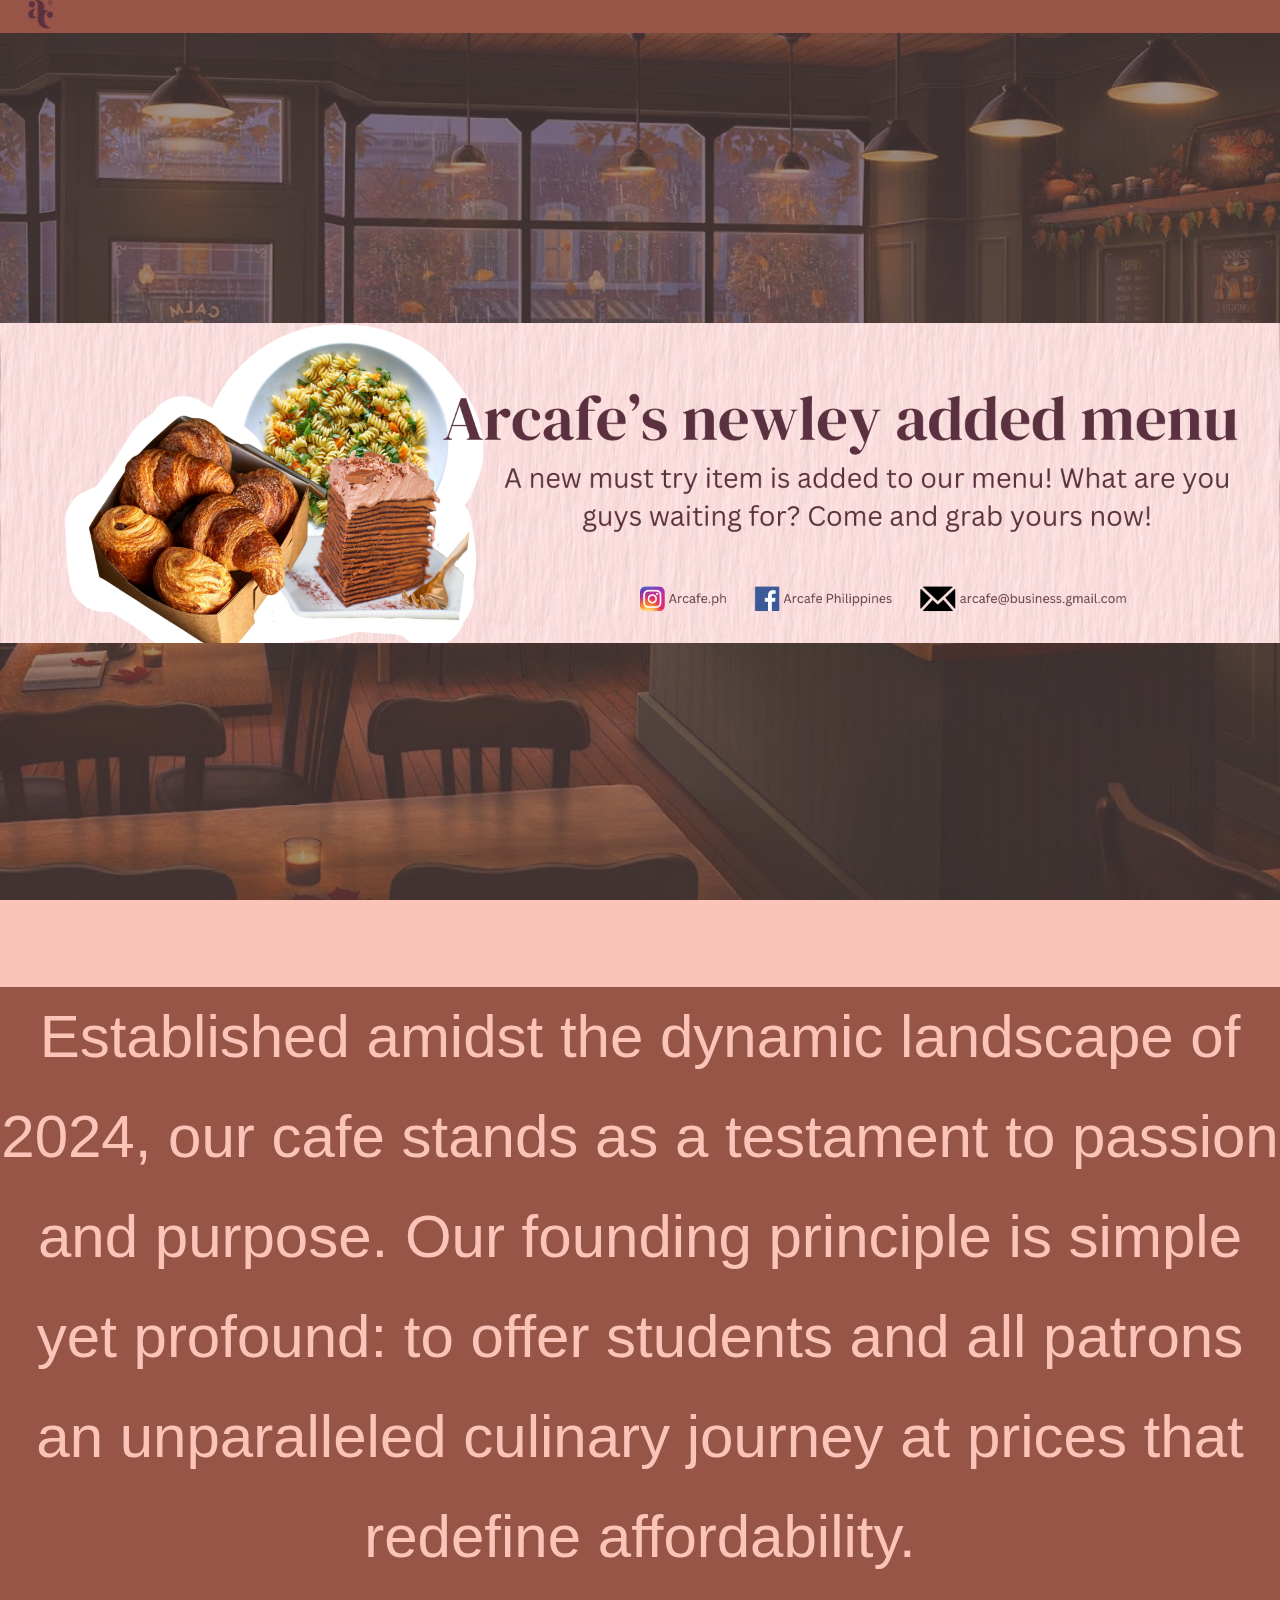
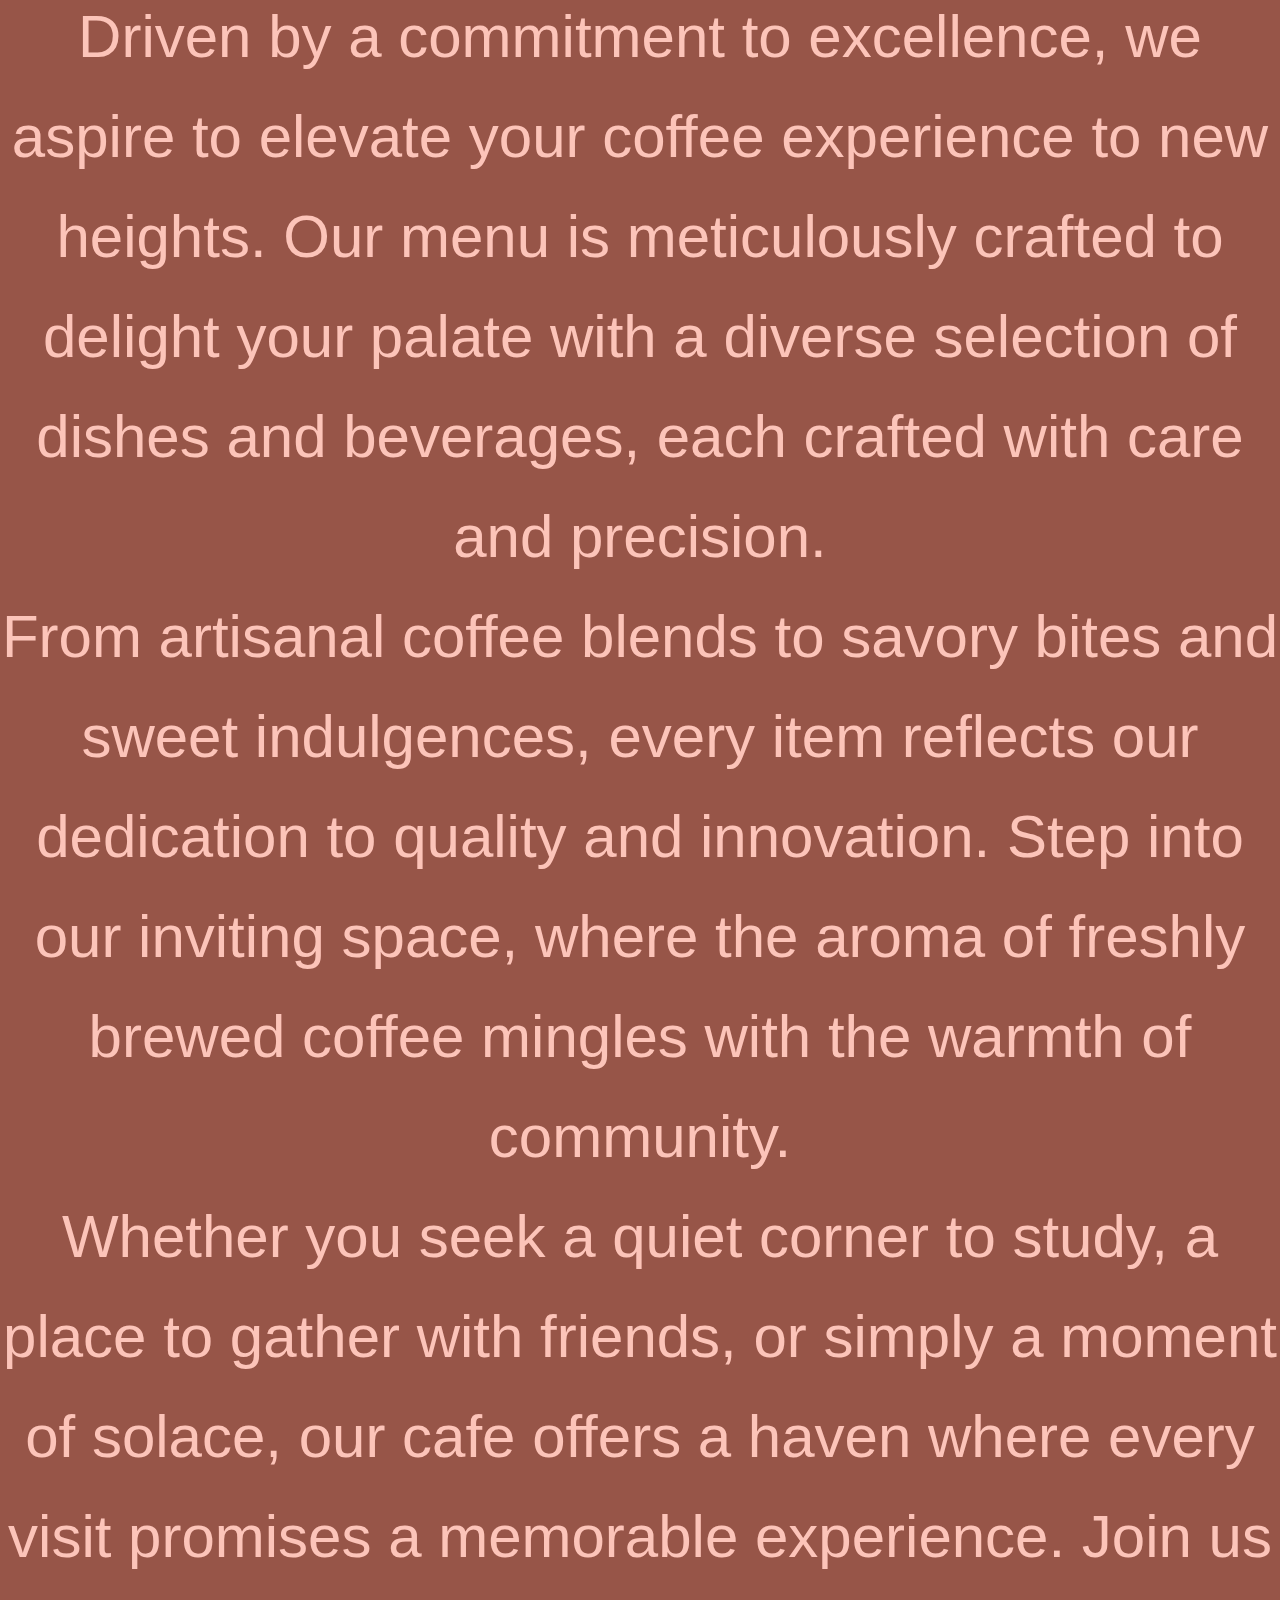
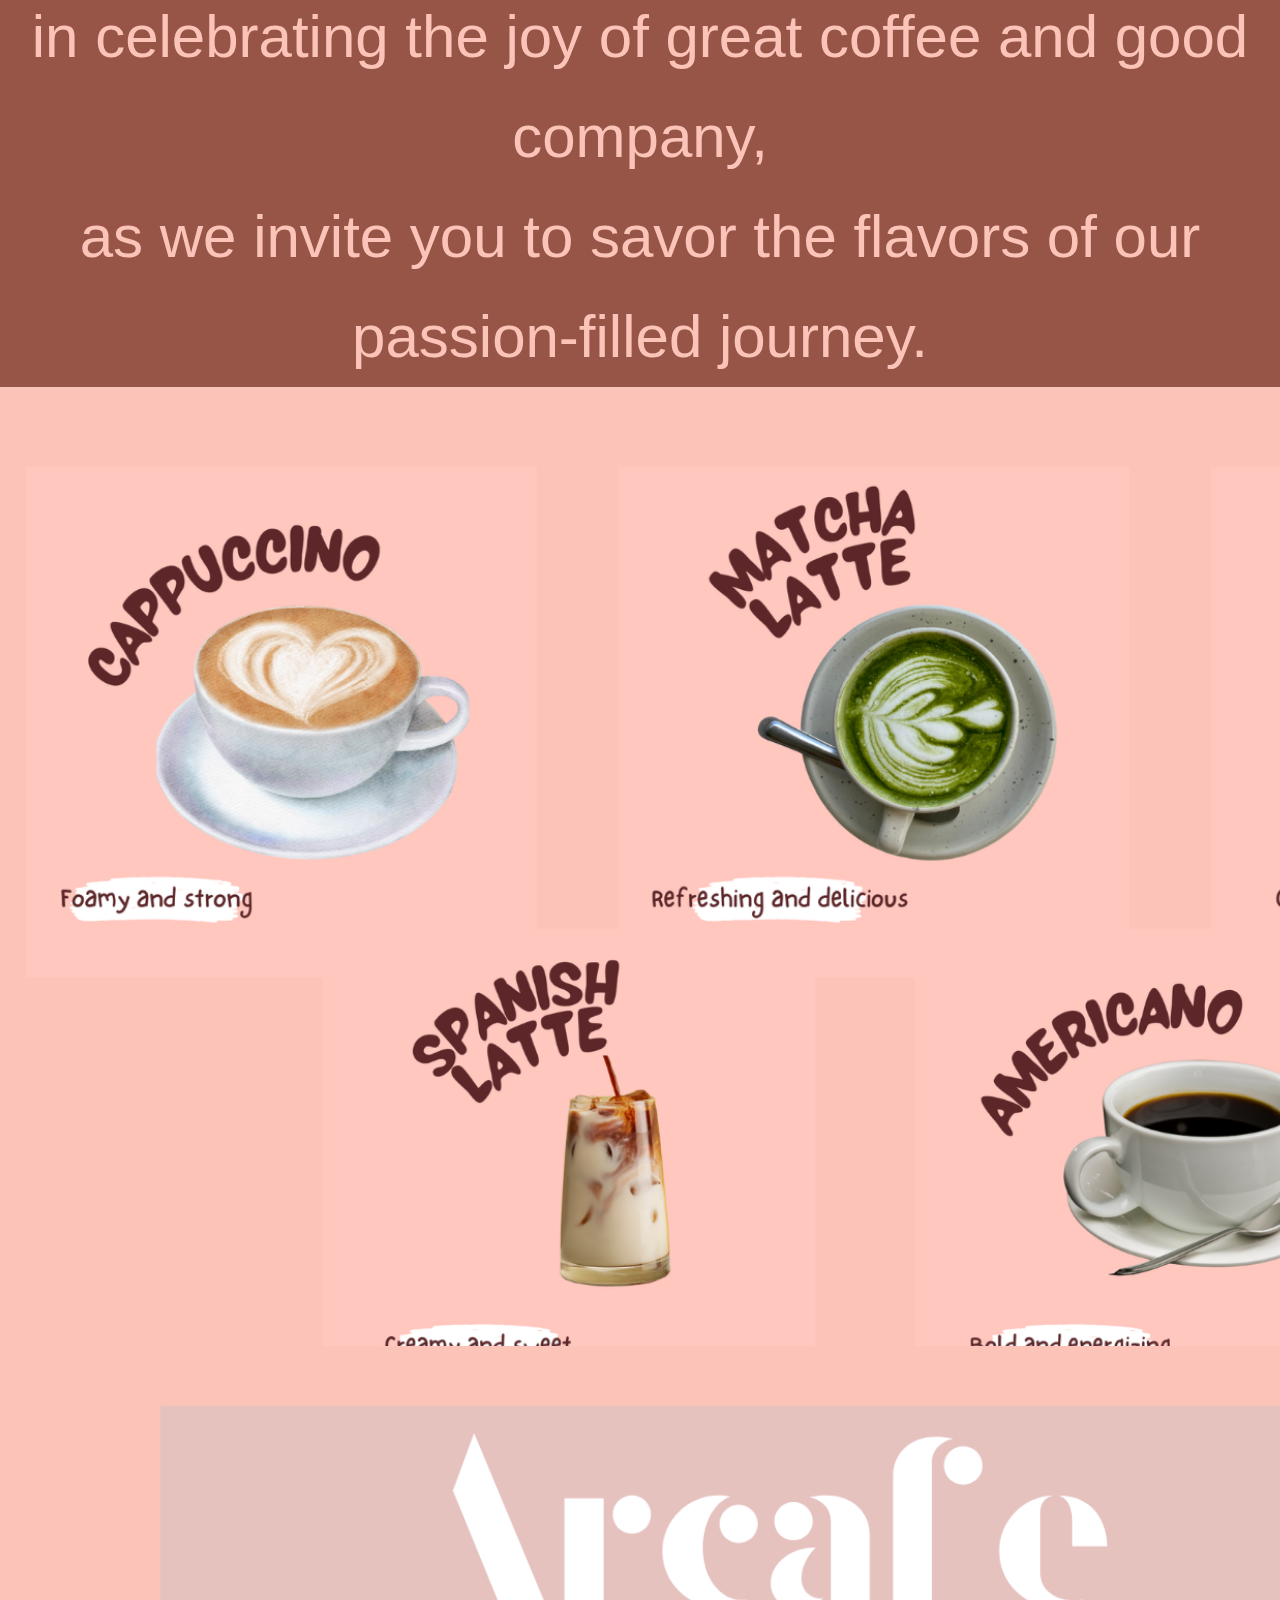
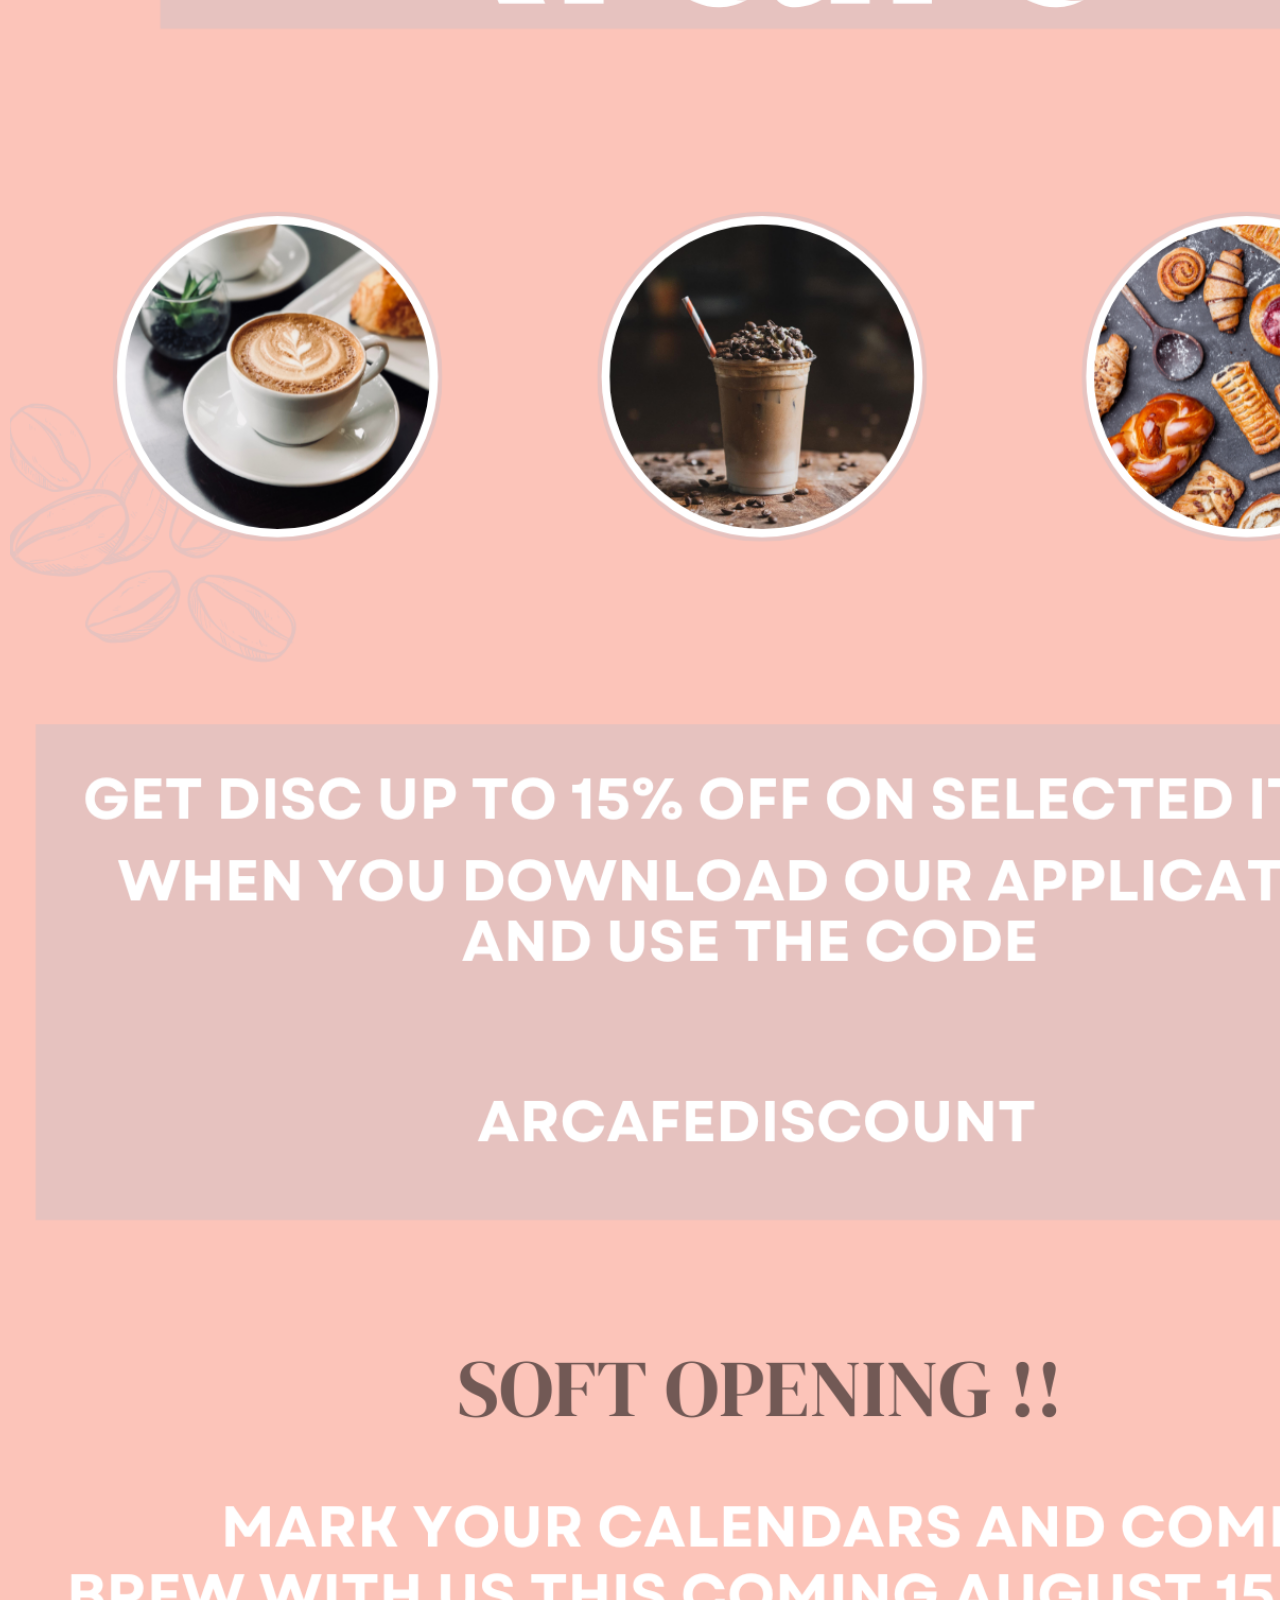
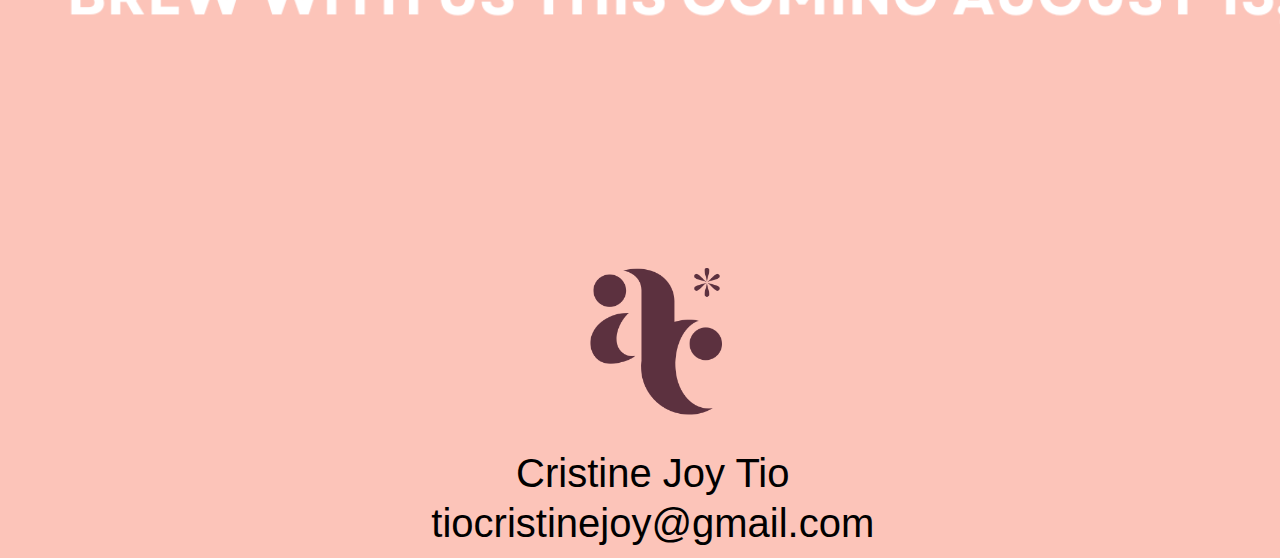
<file: index.html>
<!DOCTYPE html>
<html lang="en">
    <head>
        <meta charset="UTF-8">
        <meta name="viewport" content="width=device-width, initial-scale=1">
        <title>TIO_FINALS</title>
        <link rel="stylesheet" href="arcafe.css">
        


    </head>

    <body>
    <div id = "wrapper-div"> 
        <header>
        <div id="logo-div">
            <a href="arcafe.html">
            <img src="arcafe logo png ver 2.png" width="4.65%" height="2%">
            </a></div>

            
        <div id="nav-div">
            <nav>
            <ul>
                <a href="index.html" style="color: black">Home</a></li>
                        <a href="Menu.html" style="color: black" target="_blank">Menu</a></li>
                        <a href="AboutUs.html" style="color: black;" target="_blank">Community</a></li>
                        <a href="ContactUs.html" style="color: black" target="_blank">Contact Us</a></li>
                        <a href="Stores.html" style="color: black" target="_blank">Stores Near You</a></li>
            </ul>
            </div>
            </nav>
            </header>

        <div class="content">
        <div id="headerbanner-div">
            <img src="arcafe header.png">
        </div>
        </div>
        <div id="main-div">


            <br><br><br>
            <div id="bodyarea-div">
                <p>Established amidst the dynamic landscape of 2024, our cafe stands as a testament to passion and purpose.
                Our founding principle is simple yet profound: to offer students and all patrons an unparalleled culinary 
                journey at prices that redefine affordability.
                <p>Driven by a commitment to excellence, we aspire to elevate your coffee experience to new heights. 
                Our menu is meticulously crafted to delight your palate with a diverse selection of dishes and beverages, 
                each crafted with care and precision.</p> 
                <p> From artisanal coffee blends to savory bites and sweet indulgences, 
                every item reflects our dedication to quality and innovation.
                Step into our inviting space, where the aroma of freshly brewed coffee mingles with the warmth of community. </p>
                <p>Whether you seek a quiet corner to study, a place to gather with friends, or simply a moment of solace, 
                our cafe offers a haven where every visit promises a memorable experience. Join us in celebrating the joy
                of great coffee and good company,</p>
                <p>as we invite you to savor the flavors of our passion-filled journey.</p>
            </div>
            <br><br><br><br>
            <div id="image">
                <img src="overall.png" alt="combined menu" width="250%" height="200%">
            </div>
            <div id="sidebar-div">
                <img src="promotion1.png" alt="1st Promo Pic" width="150%" height="200%">
            </div>
        </div>

        <div id="footer-div">
            <div id="footerlogo-div">
                <img src="arcafe logo png ver 2.png" alt="footer logo" width="150px" height="150px">
            </div>

            <div id="footertext-div">
                Cristine Joy Tio<br>
                tiocristinejoy@gmail.com
            </div>
        </div>
    </div>
</div>
    </body>
</html>
</file>
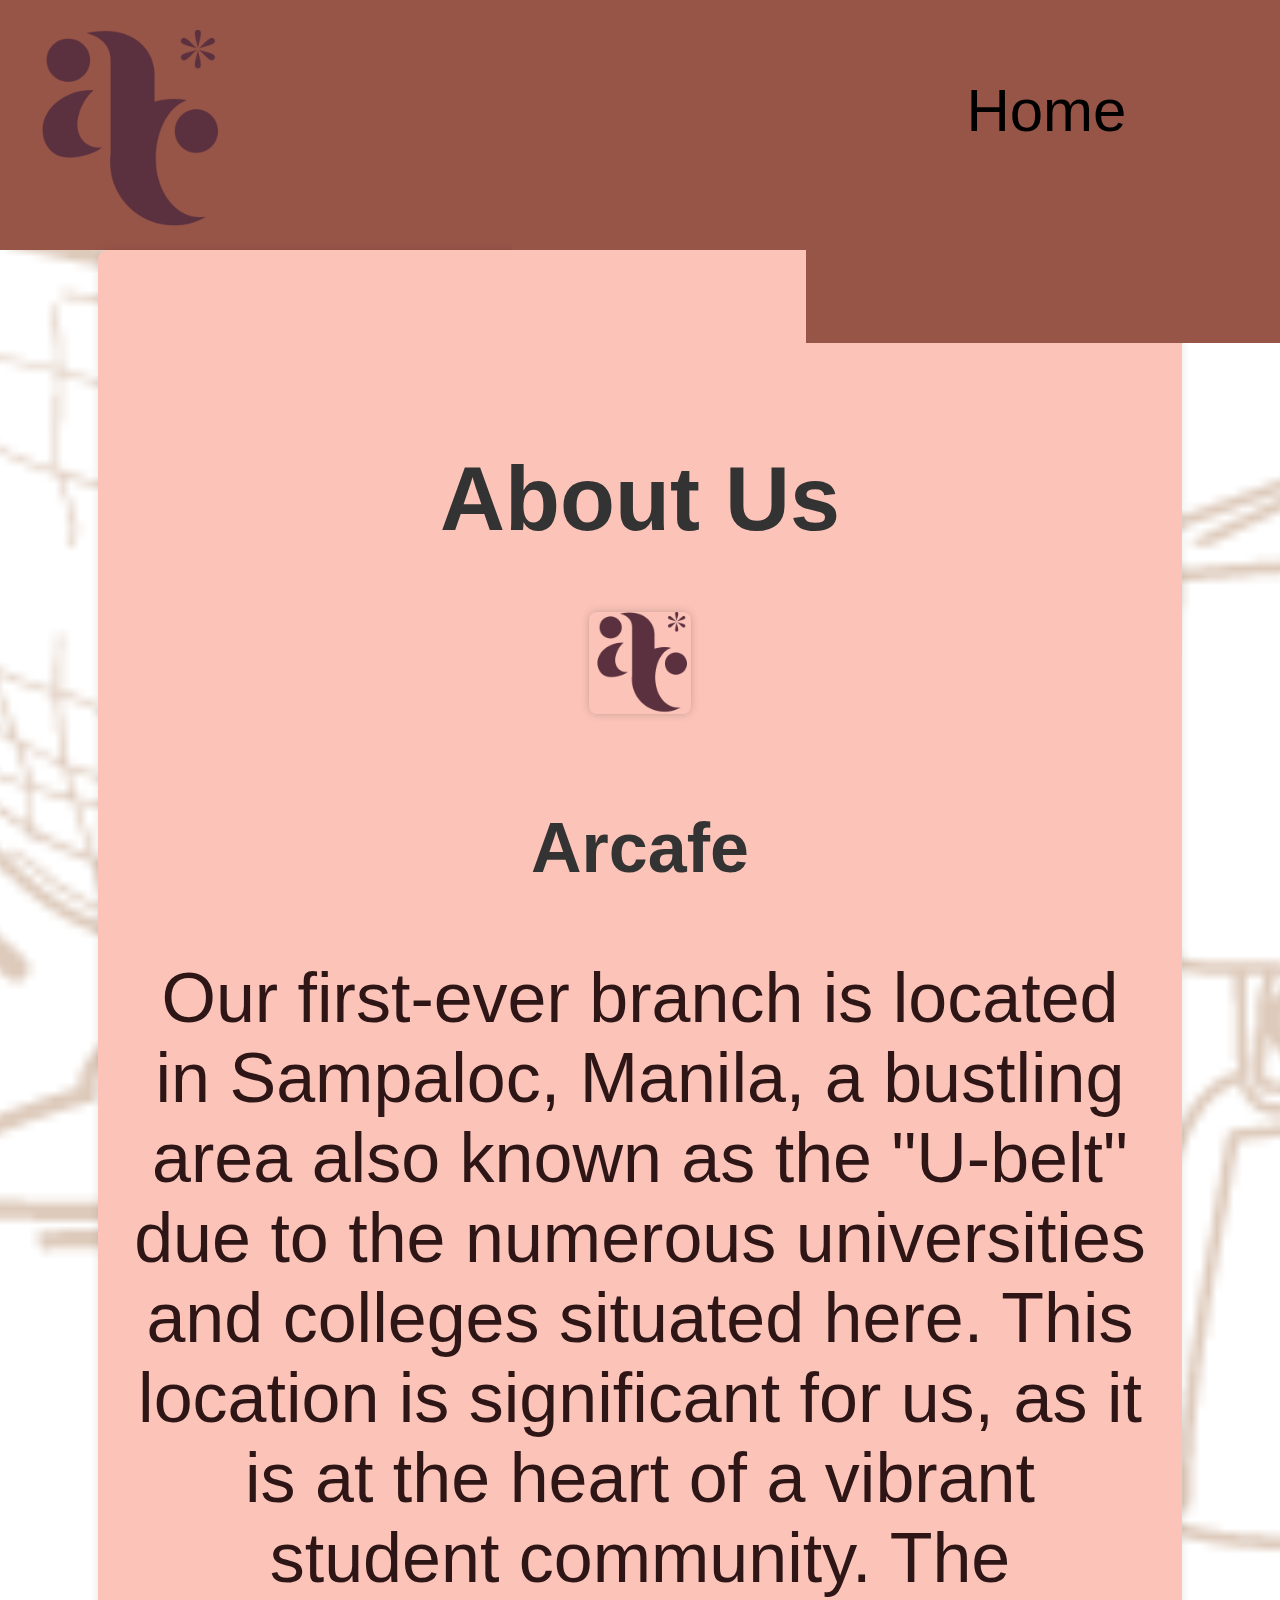
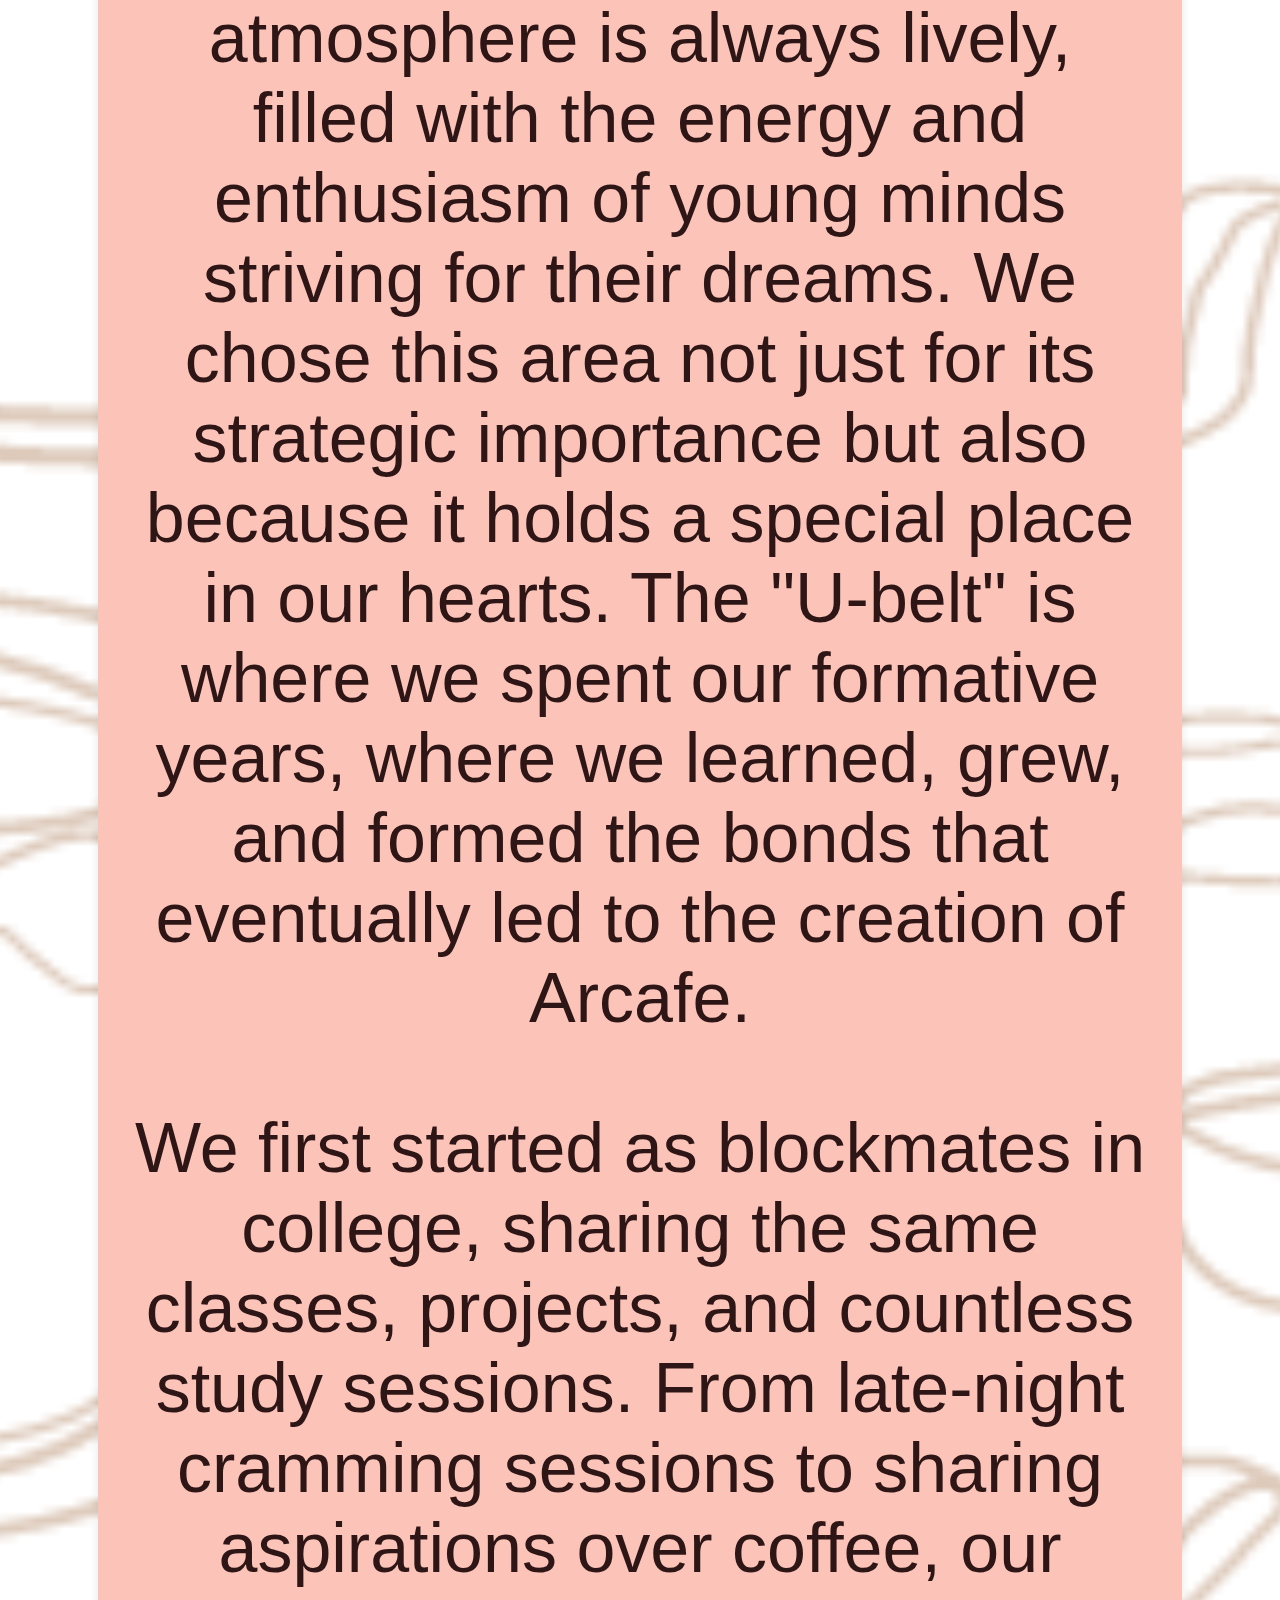
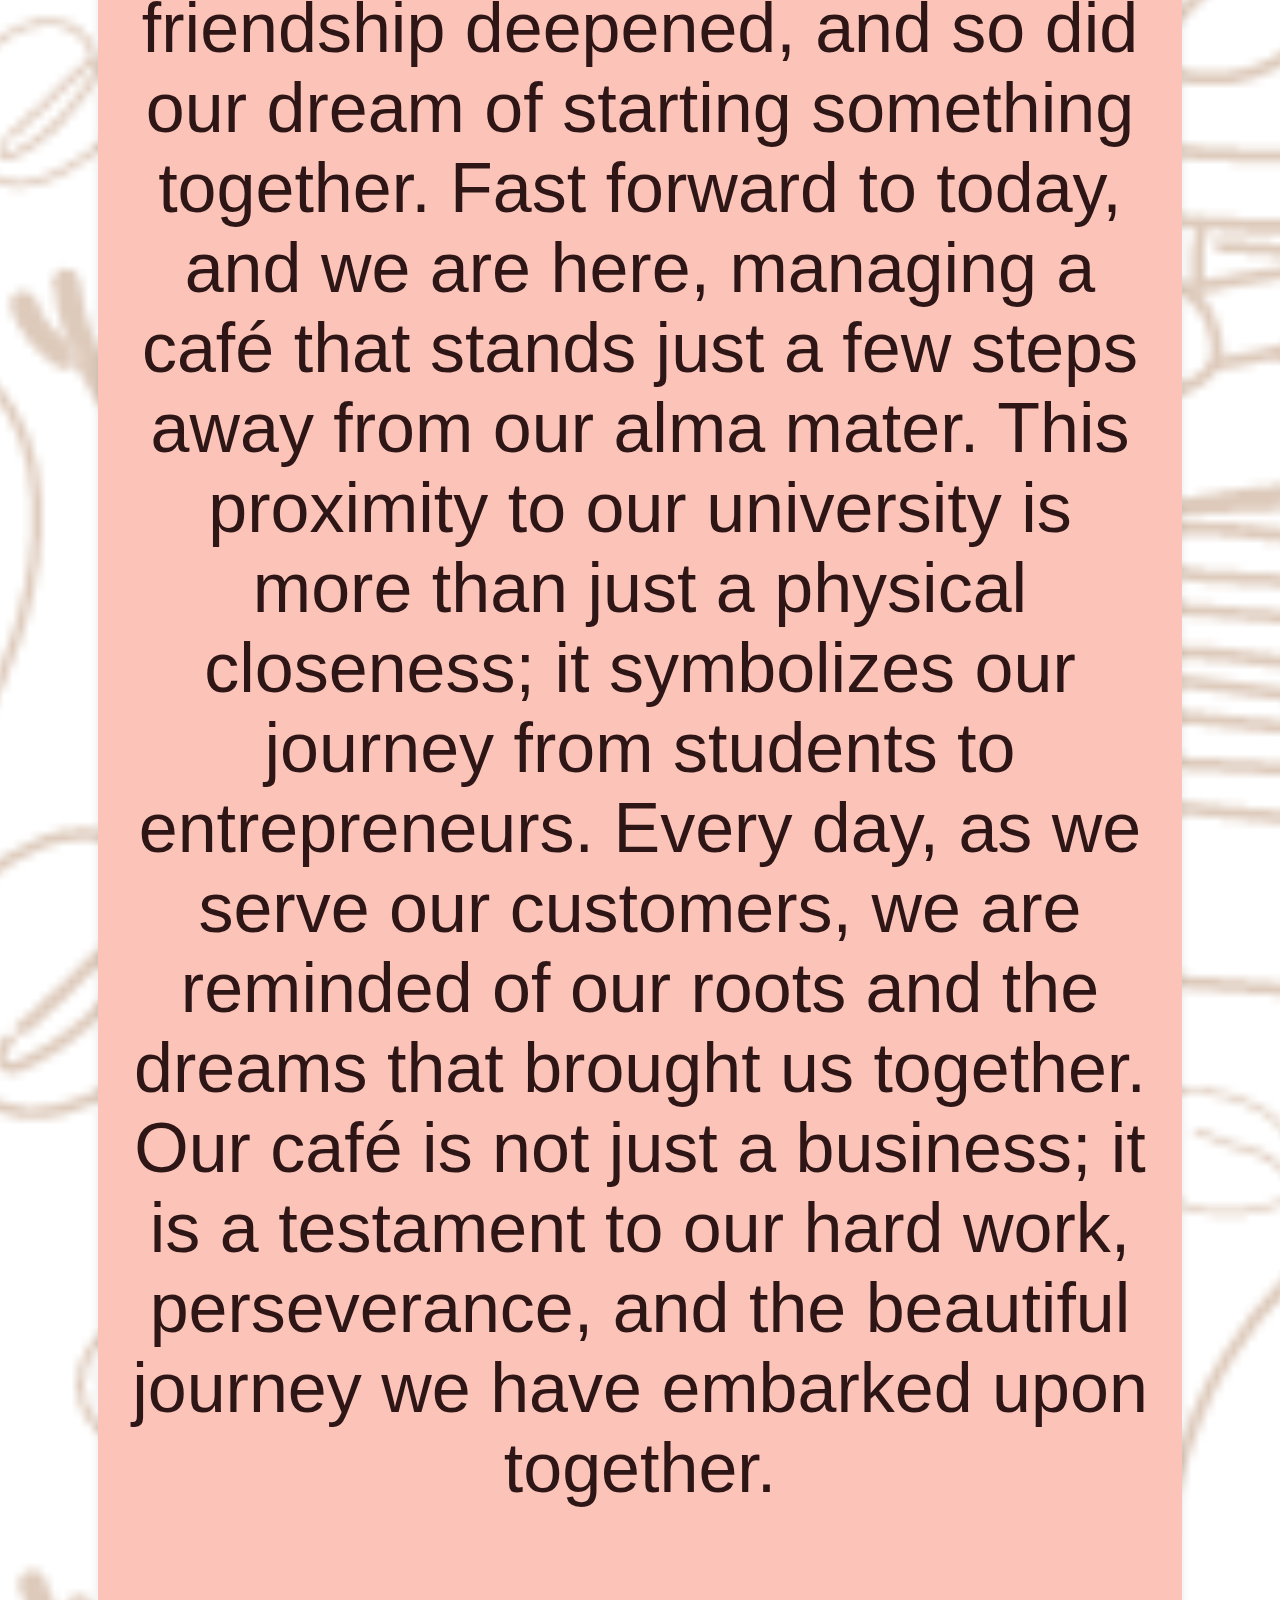
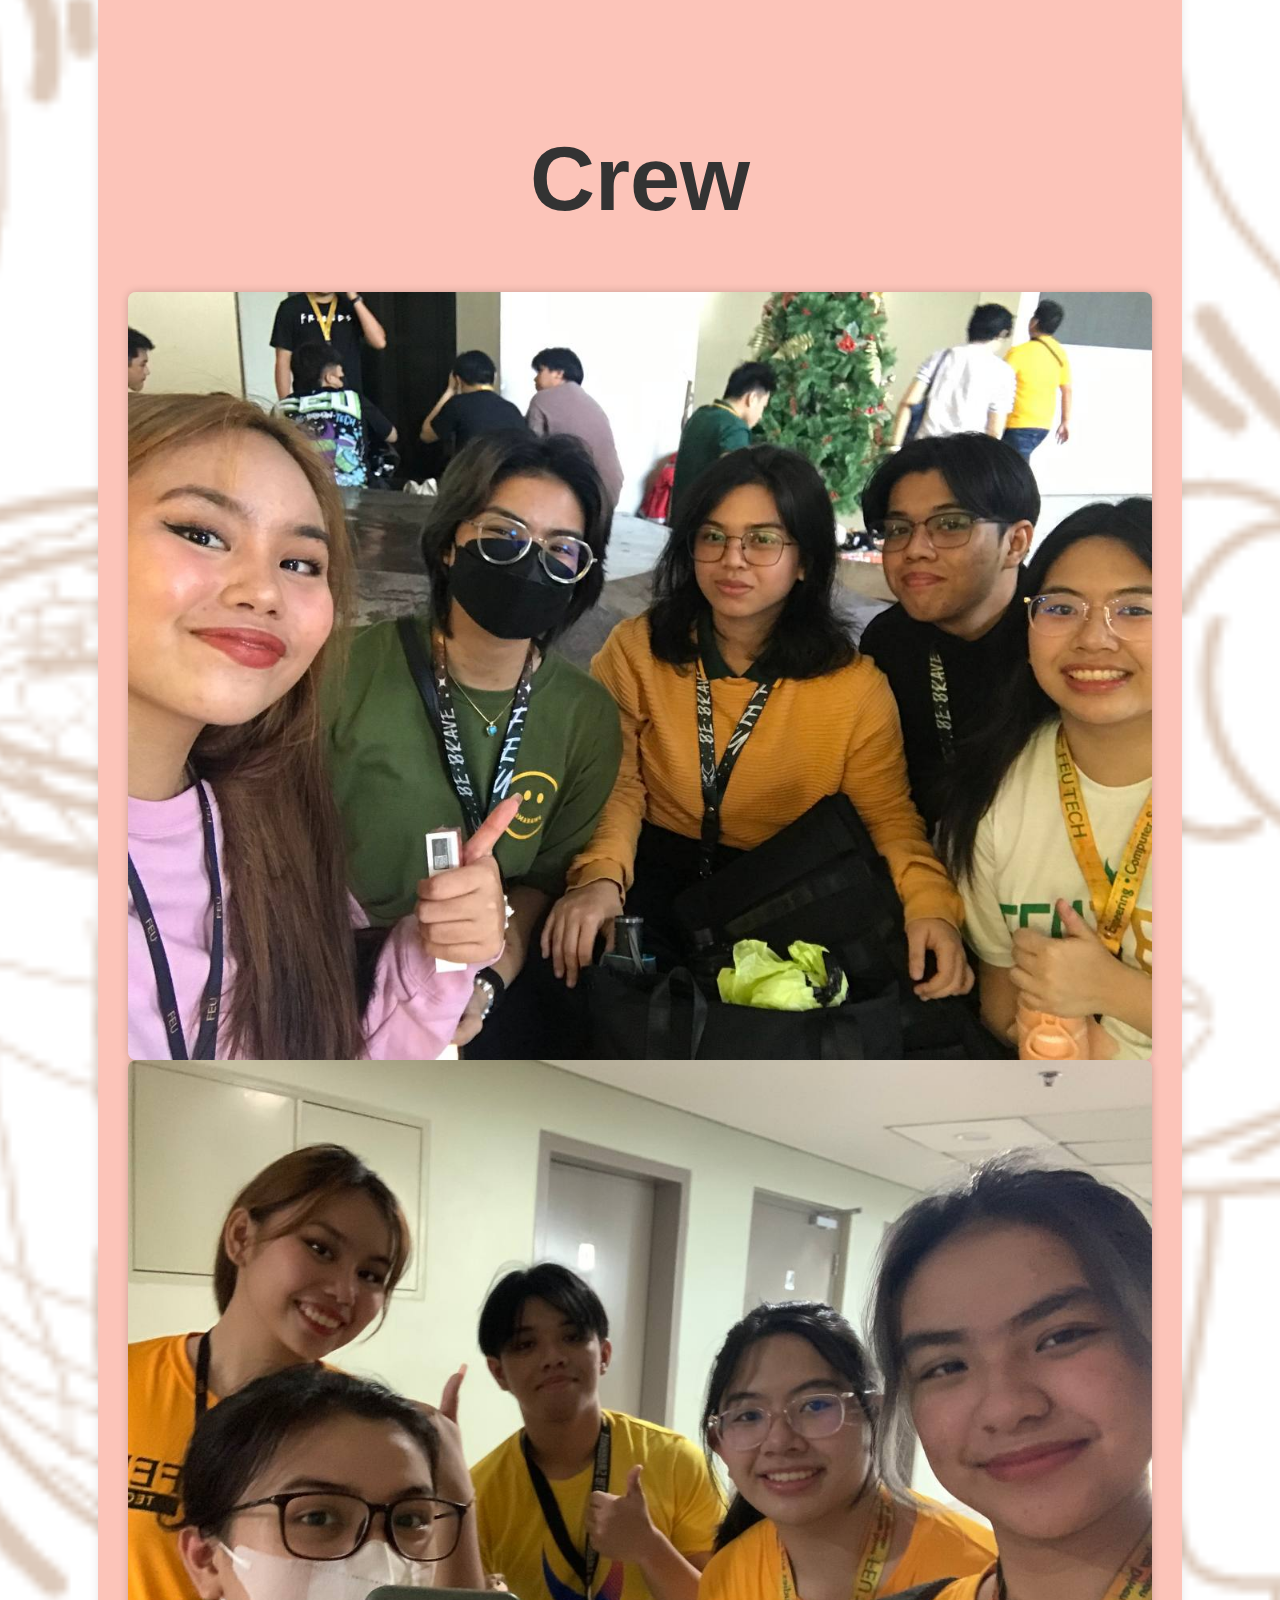
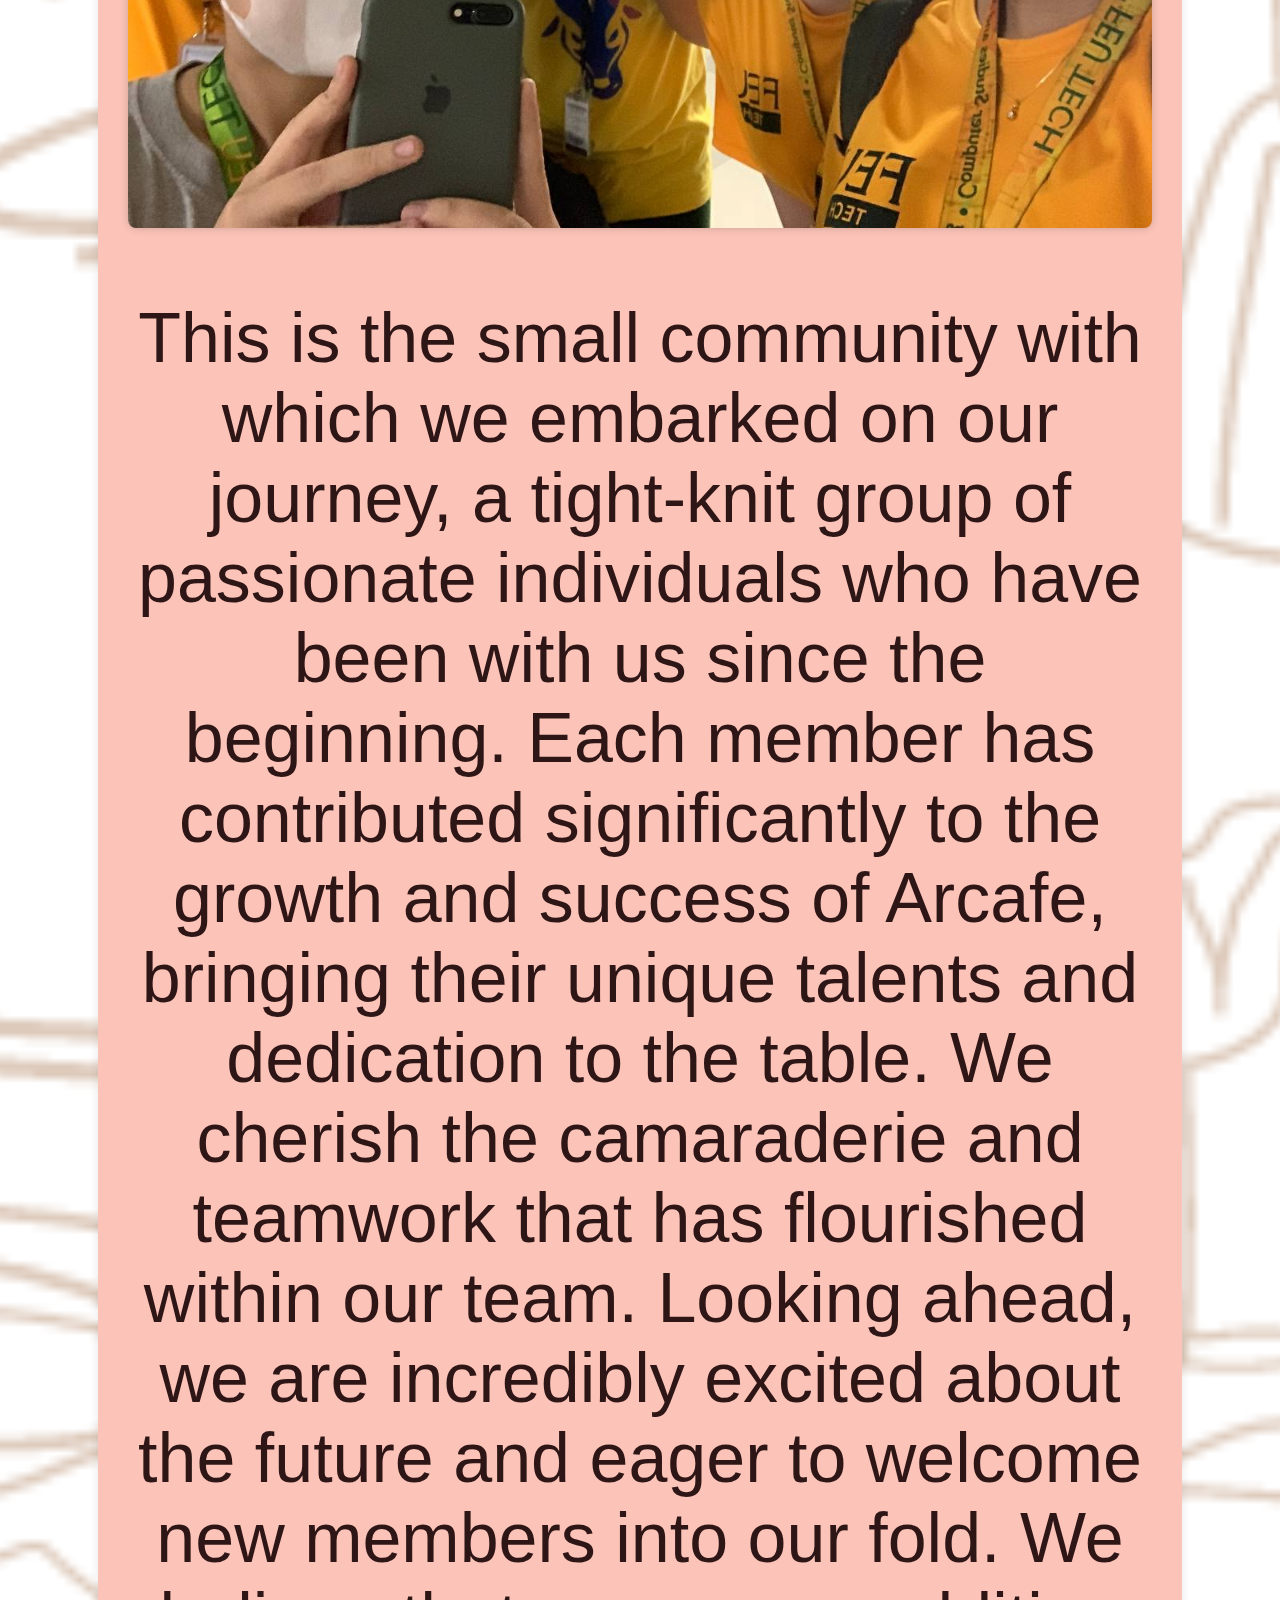
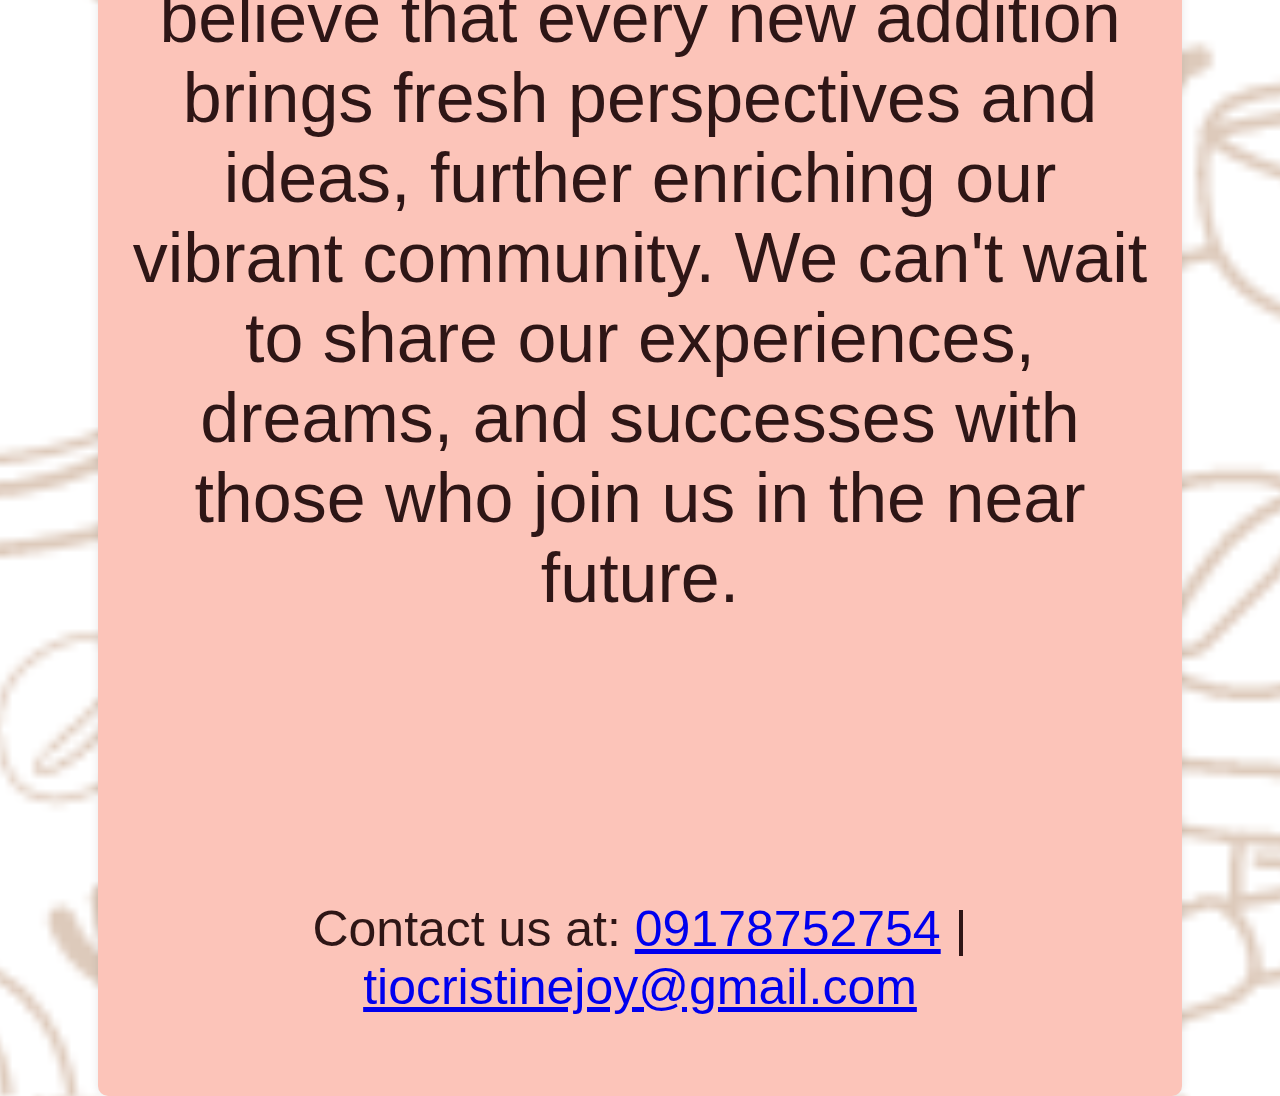
<file: AboutUs.html>
<!DOCTYPE html>
<html lang="en">

<head>
    <meta charset="UTF-8">
    <meta name="viewport" content="width=device-width, initial-scale=1.0">
    <title>Community</title>
    <style>
        @import url('https://fonts.googleapis.com/css2?family=Merriweather:ital@1&display=swap');

        body {
            background-image: url(aboutusbg.png);
            background-size: cover;
            background-position: center;
            background-repeat: initial;
            font-family: Arial, sans-serif;
            margin: 0;
            padding: 0;
        }

        .container {
            width: 80%;
            margin: 0 auto;
            background-color: #FCC4B9;
            padding: 30px;
            border-radius: 10px;
            box-shadow: 0 0 10px rgba(0, 0, 0, 0.1);
        }

        h1 {
            
            text-align: center;
            color: #333;
            font-size: 90px;
        }

        .company-info {
            margin-top: 20px;
        }

        .company-info p {
            text-align: center;
            color: #2e1616;
            font-size: 50px;
        }

        .company-info img {
            display: block;
            margin: 0 auto;
            max-width: 100%;
            height: auto;
            border-radius: 8px;
            box-shadow: 0 0 8px rgba(0, 0, 0, 0.2);
        }

        #nav-div {
            width: 60%;
            height: 50px;
            min-height: 1%;
            background-color: #975548;
            padding-left: 23%;
            padding-bottom: 200px;
            left: 40%;
            top: 0%;
            text-decoration: none;
            position: absolute;
        }

        #nav-text-div {
            list-style: none;
            display: inline-block;
            padding: 0px;
            line-height: auto;
            font-size: 70px;
            margin-bottom: 10px;
        }


        #logo-div {
            padding-left: 2%;
            width: 37.999%;
            height: 100px;
            min-height: 220px;
            padding-left: 2%;
            padding-top: 30px;
            background-color: #975548;
        }

        header nav ul {
            background-color: #975548;
            display: flex;
        }

        header nav ul a {
            text-decoration: none;
            margin: 30px 20px;
            margin-top: 30px;
            font-size: 60px;
            color: white;
            padding: 30px 100px;
        }

        header nav ul a:hover {
            border-bottom: 2px solid black;
        }

        .content {
            display: flex;
            flex-direction: column;
            align-items: center;
            justify-content: center;
            text-align: center;
            position: relative;
            min-height: 100vh;
            width: 100%;
            background-image: linear-gradient(to bottom right, rgba(96, 76, 76, .6), rgba(96, 76, 76, .6)), url("coffeeshop.jpg");
            background-position: center bottom;
            background-repeat: no-repeat;
            background-size: cover;
            background-attachment: fixed;
        }

      
    </style>
</head>

<body>
    <div id="wrapper-div">
        <header>
            <div id="logo-div">
                <a href="arcafe.html">
                    <img src="arcafe logo png ver 2.png" style="width: 200px;">
                </a>
            </div>


            <div id="nav-div">
                <nav>
                    <ul>
                        <a href="index.html" style="color: black">Home</a></li>
                        <a href="Menu.html" style="color: black" target="_blank">Menu</a></li>
                        <a href="AboutUs.html" style="color: black;" target="_blank">Community</a></li>
                        <a href="ContactUs.html" style="color: black" target="_blank">Contact Us</a></li>
                        <a href="Stores.html" style="color: black" target="_blank">Stores Near You</a></li>
                    </ul>
            </div>
            </nav>
        </header>

        <div class="container">
            <br><br><br><br><br><br>
            <h1>About Us</h1>
            <div class="company-info">
                <img src="arcafe logo png ver 2.png" alt="Company Logo" style="width: 10%; height: 10%;">
                <br><br>
                <h2 style="font-size: 70px; text-align: center; color: #333;">Arcafe</h2>
                <p style="font-size: 70px; font-family: 'Segoe UI', Tahoma, Geneva, Verdana, sans-serif;">Our first-ever branch is located in Sampaloc, Manila, a bustling area also known as the "U-belt" due to the numerous universities and 
                colleges situated here. This location is significant for us, as it is at the heart of a vibrant student community. 
                The atmosphere is always lively, filled with the energy and enthusiasm of young minds striving for their dreams. We chose this area 
                not just for its strategic importance but also because it holds a special place in our hearts. The "U-belt" 
                is where we spent our formative years, where we learned, grew, and formed the bonds that eventually led to the creation of Arcafe.</p>

                <p style="font-size: 70px; font-family: 'Segoe UI', Tahoma, Geneva, Verdana, sans-serif;">We first started as blockmates in college, sharing the same classes, projects, and countless study sessions. 
                From late-night cramming sessions to sharing aspirations over coffee, our friendship deepened, and so did our dream of starting something together. 
                Fast forward to today, and we are here, managing a café that stands just a few steps away from our alma mater. This proximity to our university is more than just a physical closeness; it symbolizes our journey from students to entrepreneurs. 
                Every day, as we serve our customers, we are reminded of our roots and the dreams that brought us together. Our café is not just a business; it is a testament to our hard work, perseverance, and the beautiful journey we have embarked upon together.</p>
                <br><br><br><br><br>
                <h1>Crew</h1>
                <img src="cf1.jpg" alt="crew"><img src="cf2.jpg" alt="crew2">
                <p style="font-size: 70px; font-family: 'Segoe UI', Tahoma, Geneva, Verdana, sans-serif;">This is the small community with which we embarked on our journey, a tight-knit group of passionate individuals who have been with us since the beginning.
                Each member has contributed significantly to the growth and success of Arcafe, bringing their unique talents and dedication to the table. 
                We cherish the camaraderie and teamwork that has flourished within our team. Looking ahead, we are incredibly excited about the future and eager to welcome new members into our fold.
                We believe that every new addition brings fresh perspectives and ideas, further enriching our vibrant community. We can't wait to share our experiences, dreams, and successes with those who join us in the near future.</p>
                <br><br><br><br><br><br><br><br><br>
                <p>Contact us at: <a href="tel:09178752754">09178752754</a> | <a
                        href="tiocristinejoy@gmail.com">tiocristinejoy@gmail.com</a></p>
            </div>
        </div>
    </div>
</body>

</html>
</file>
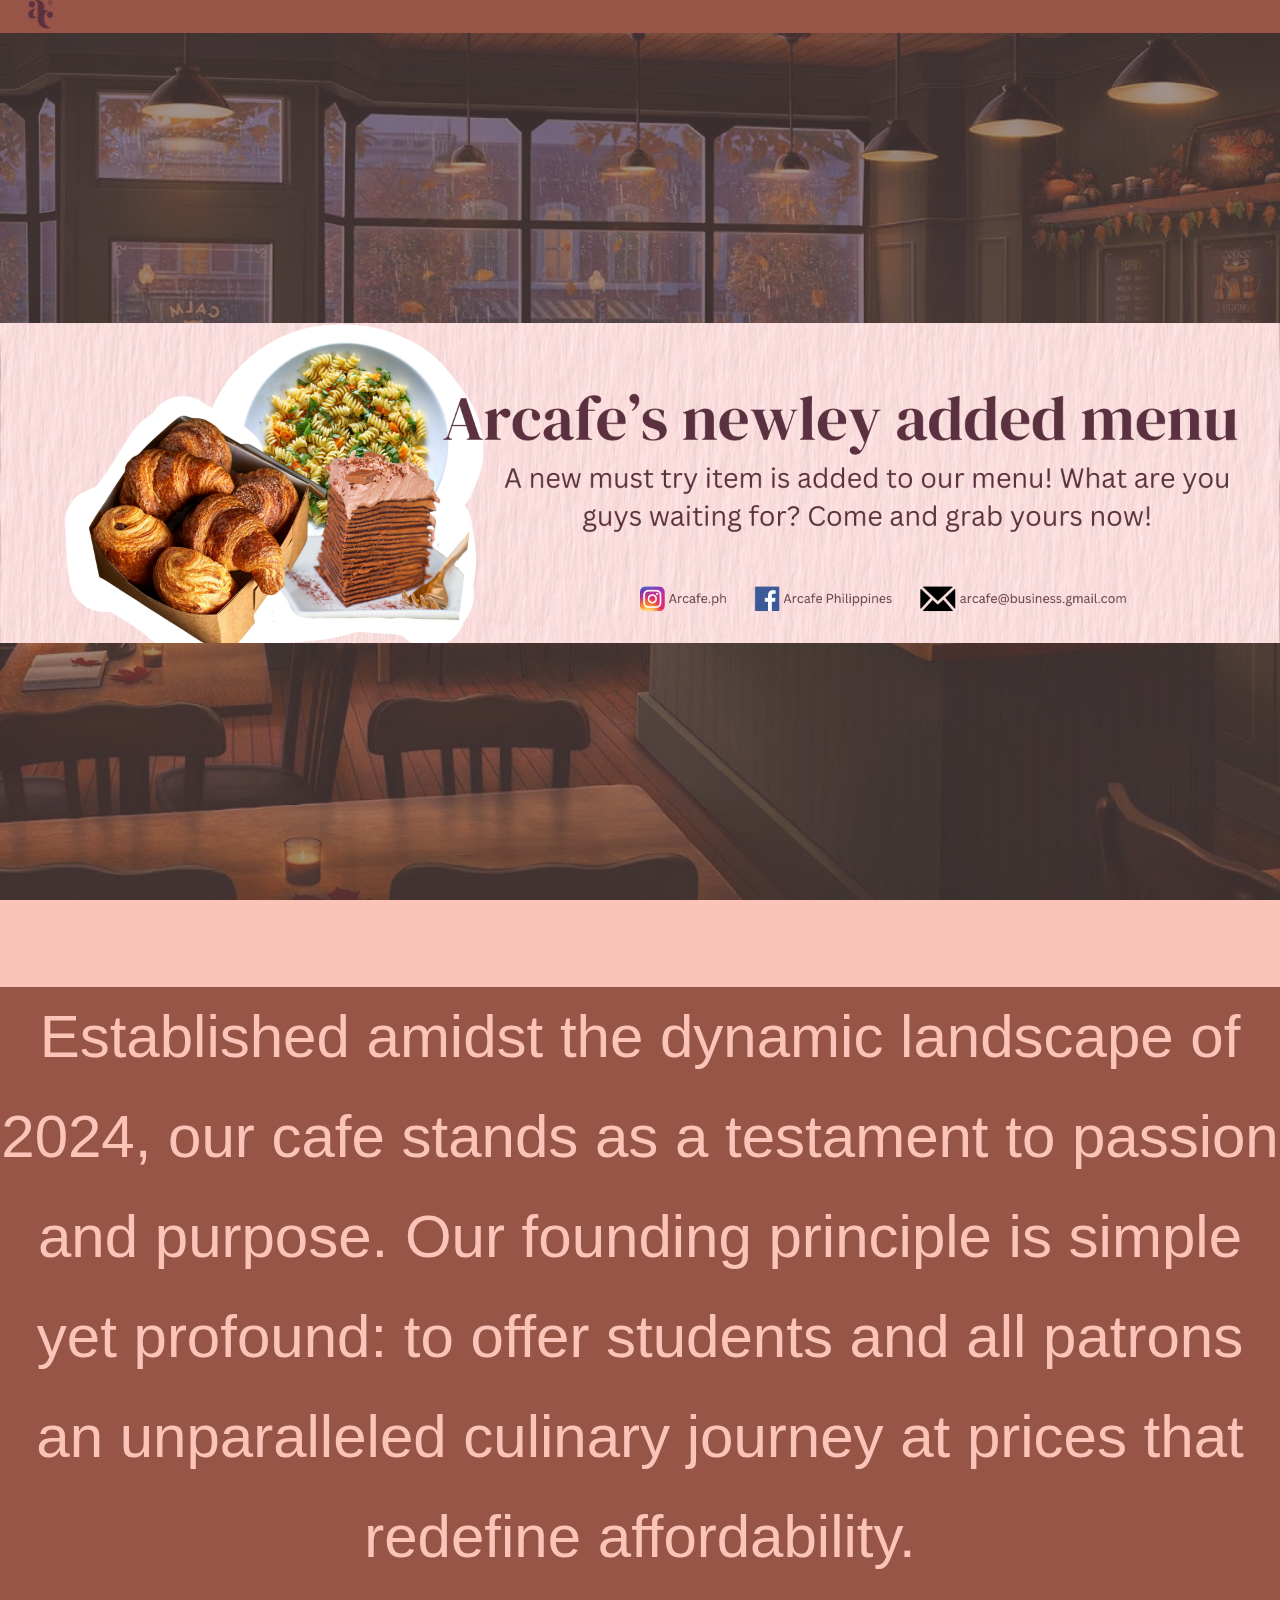
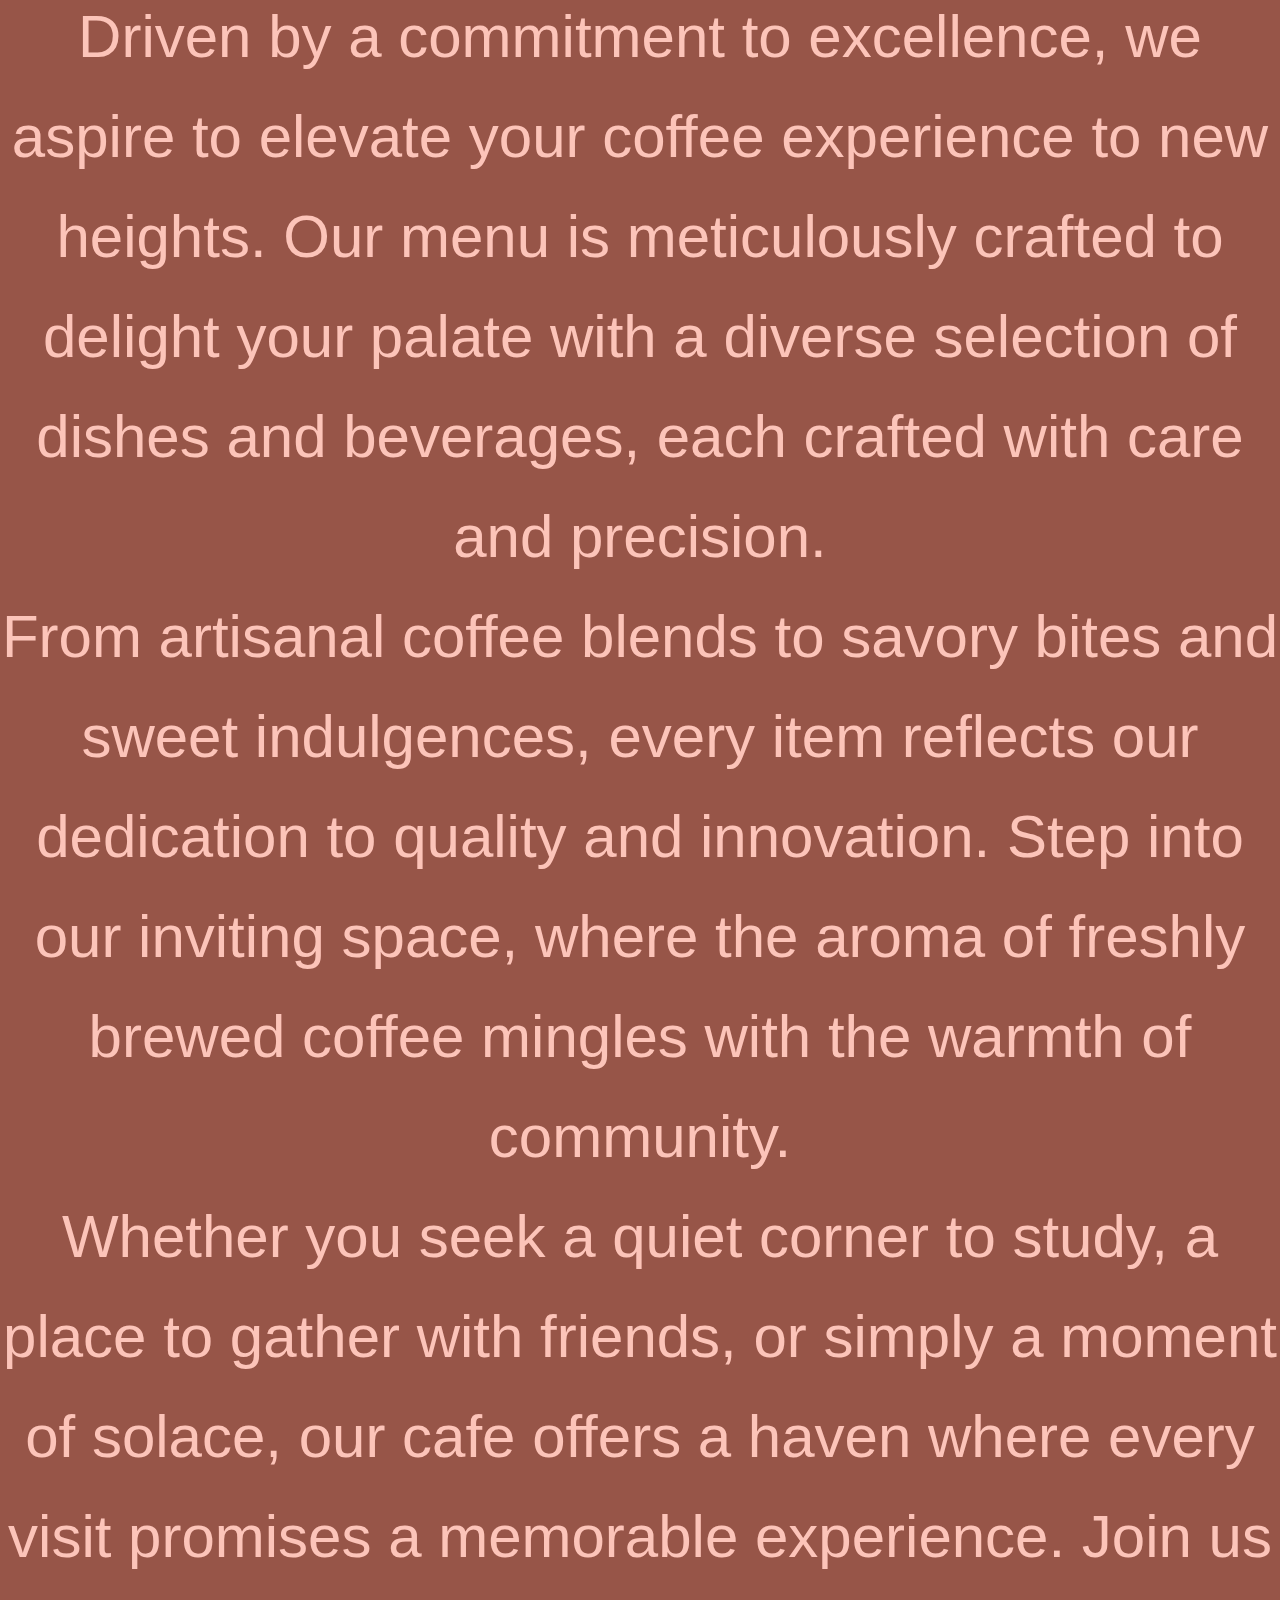
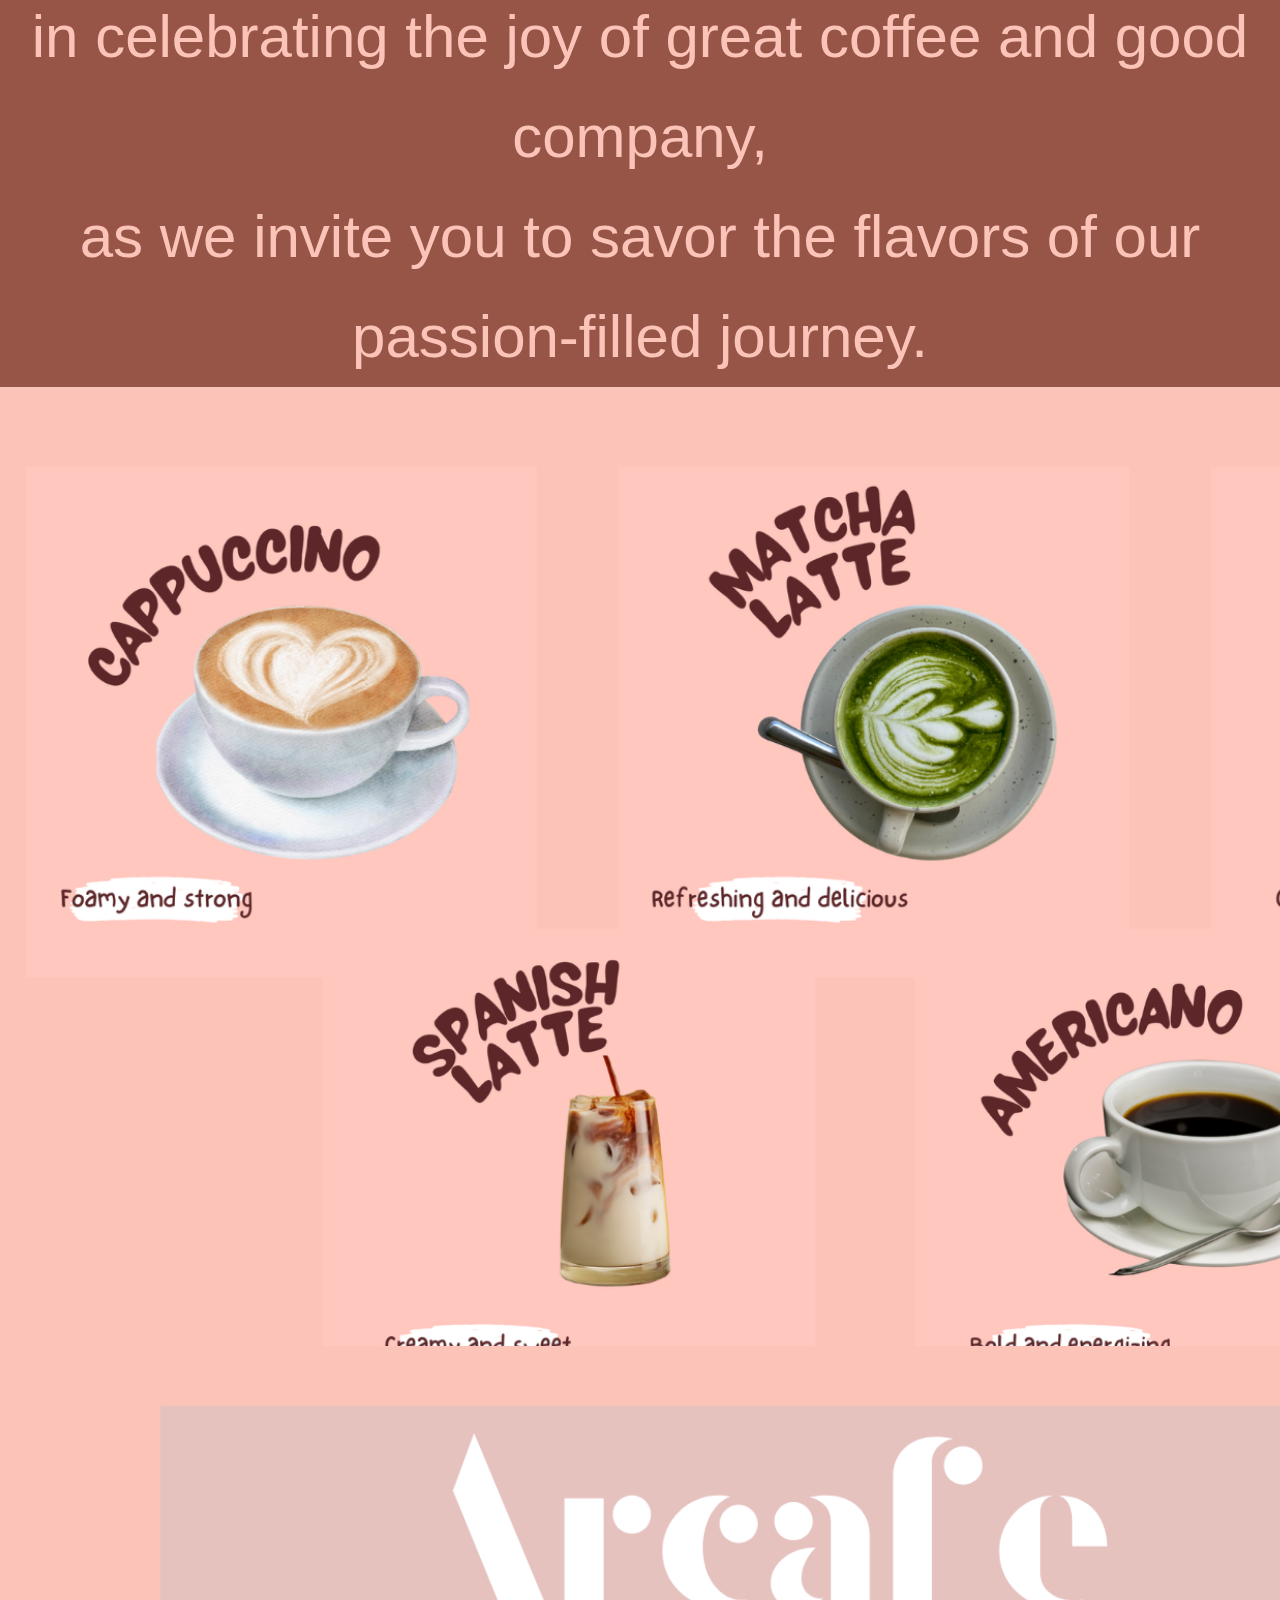
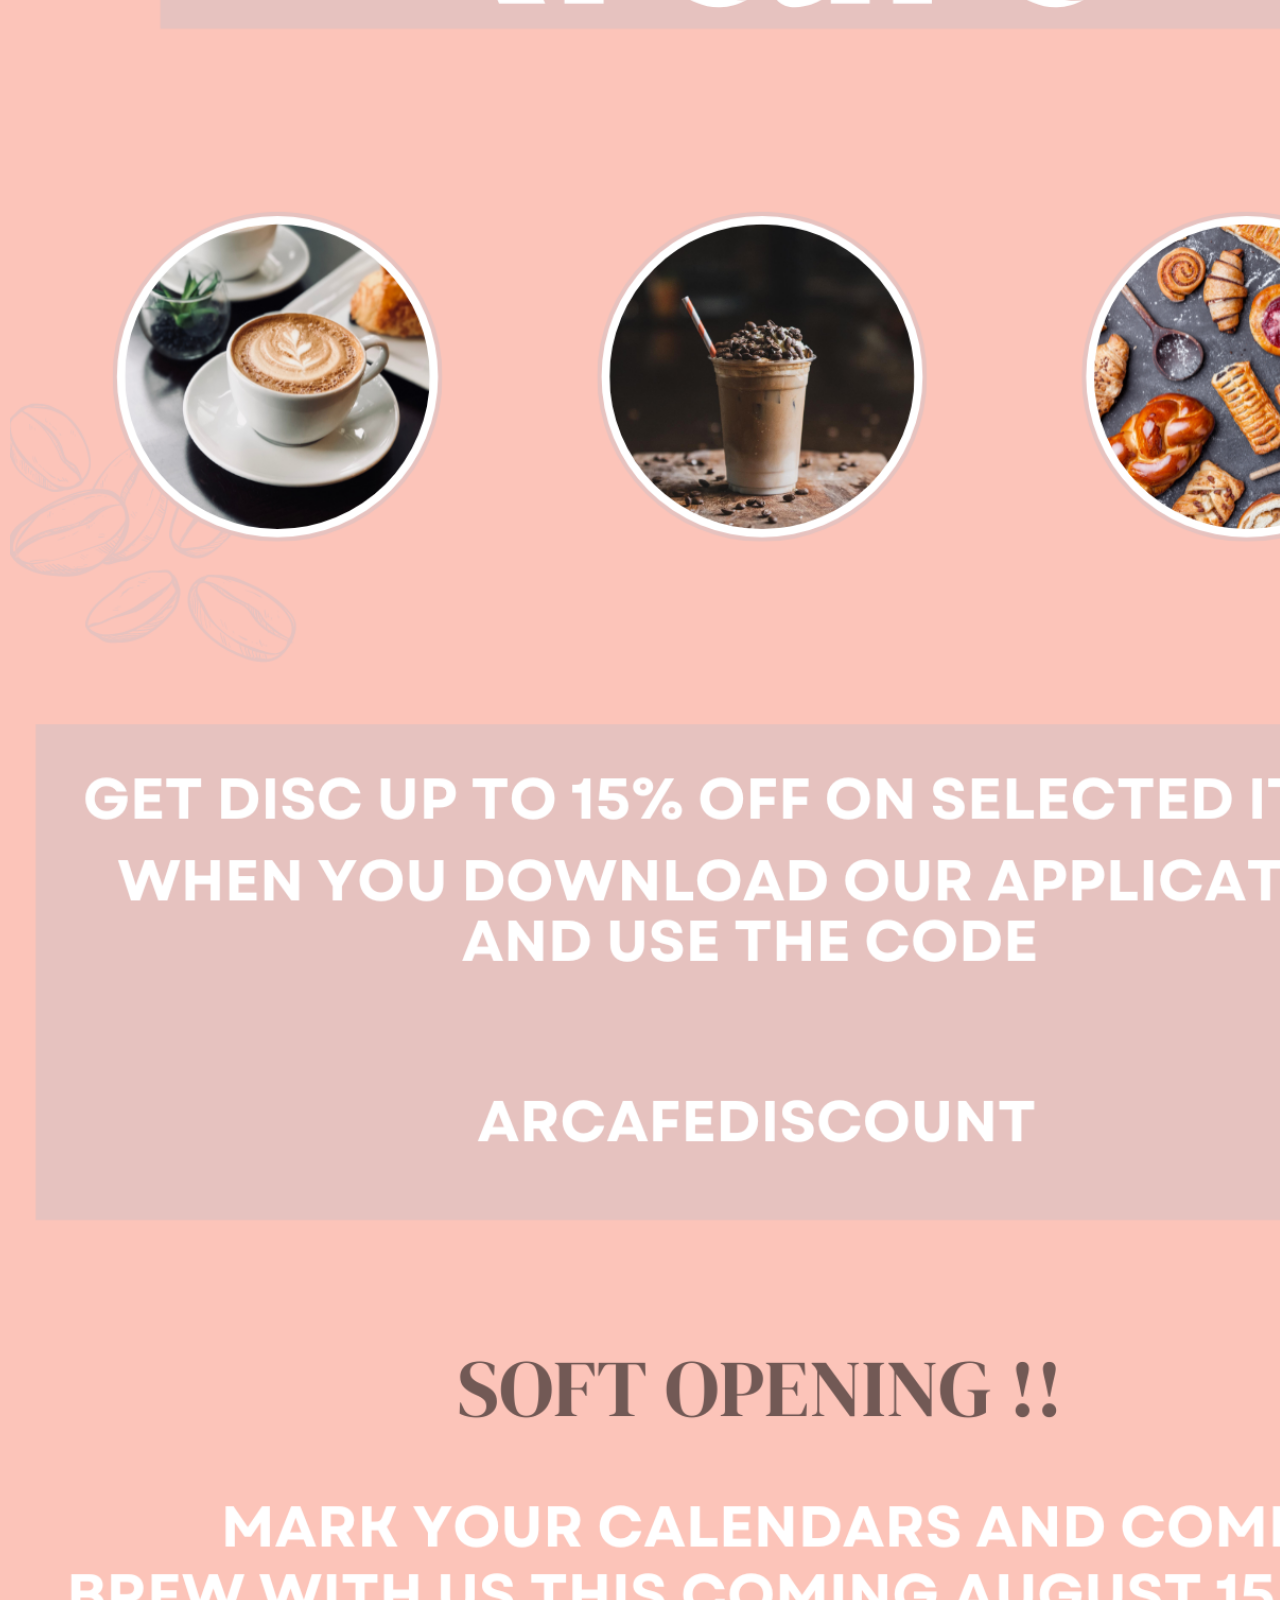
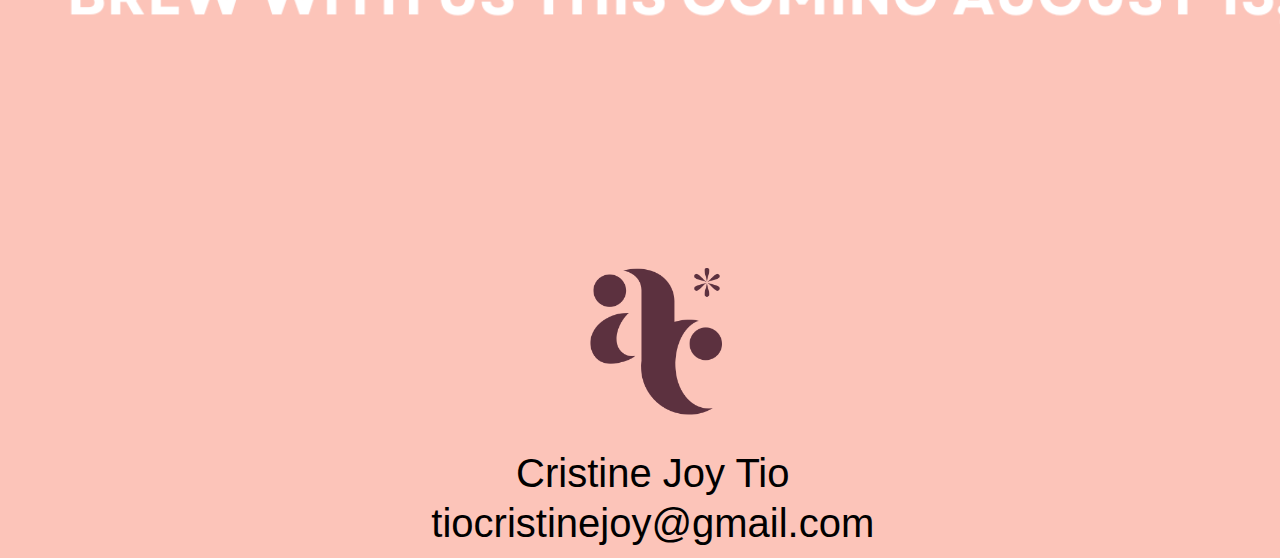
<file: arcafe.html>
<!DOCTYPE html>
<html lang="en">
    <head>
        <meta charset="UTF-8">
        <meta name="viewport" content="width=device-width, initial-scale=1">
        <title>TIO_FINALS</title>
        <link rel="stylesheet" href="arcafe.css">
        


    </head>

    <body>
    <div id = "wrapper-div"> 
        <header>
        <div id="logo-div">
            <a href="arcafe.html">
            <img src="arcafe logo png ver 2.png" width="4.65%" height="2%">
            </a></div>

            
        <div id="nav-div">
            <nav>
            <ul>
                <a href="arcafe.html" style="color: black">Home</a></li>
                        <a href="Menu.html" style="color: black" target="_blank">Menu</a></li>
                        <a href="AboutUs.html" style="color: black;" target="_blank">Community</a></li>
                        <a href="ContactUs.html" style="color: black" target="_blank">Contact Us</a></li>
                        <a href="Stores.html" style="color: black" target="_blank">Stores Near You</a></li>
            </ul>
            </div>
            </nav>
            </header>

        <div class="content">
        <div id="headerbanner-div">
            <img src="arcafe header.png">
        </div>
        </div>
        <div id="main-div">


            <br><br><br>
            <div id="bodyarea-div">
                <p>Established amidst the dynamic landscape of 2024, our cafe stands as a testament to passion and purpose.
                Our founding principle is simple yet profound: to offer students and all patrons an unparalleled culinary 
                journey at prices that redefine affordability.
                <p>Driven by a commitment to excellence, we aspire to elevate your coffee experience to new heights. 
                Our menu is meticulously crafted to delight your palate with a diverse selection of dishes and beverages, 
                each crafted with care and precision.</p> 
                <p> From artisanal coffee blends to savory bites and sweet indulgences, 
                every item reflects our dedication to quality and innovation.
                Step into our inviting space, where the aroma of freshly brewed coffee mingles with the warmth of community. </p>
                <p>Whether you seek a quiet corner to study, a place to gather with friends, or simply a moment of solace, 
                our cafe offers a haven where every visit promises a memorable experience. Join us in celebrating the joy
                of great coffee and good company,</p>
                <p>as we invite you to savor the flavors of our passion-filled journey.</p>
            </div>
            <br><br><br><br>
            <div id="image">
                <img src="overall.png" alt="combined menu" width="250%" height="200%">
            </div>
            <div id="sidebar-div">
                <img src="promotion1.png" alt="1st Promo Pic" width="150%" height="200%">
            </div>
        </div>

        <div id="footer-div">
            <div id="footerlogo-div">
                <img src="arcafe logo png ver 2.png" alt="footer logo" width="150px" height="150px">
            </div>

            <div id="footertext-div">
                Cristine Joy Tio<br>
                tiocristinejoy@gmail.com
            </div>
        </div>
    </div>
</div>
    </body>
</html>
</file>
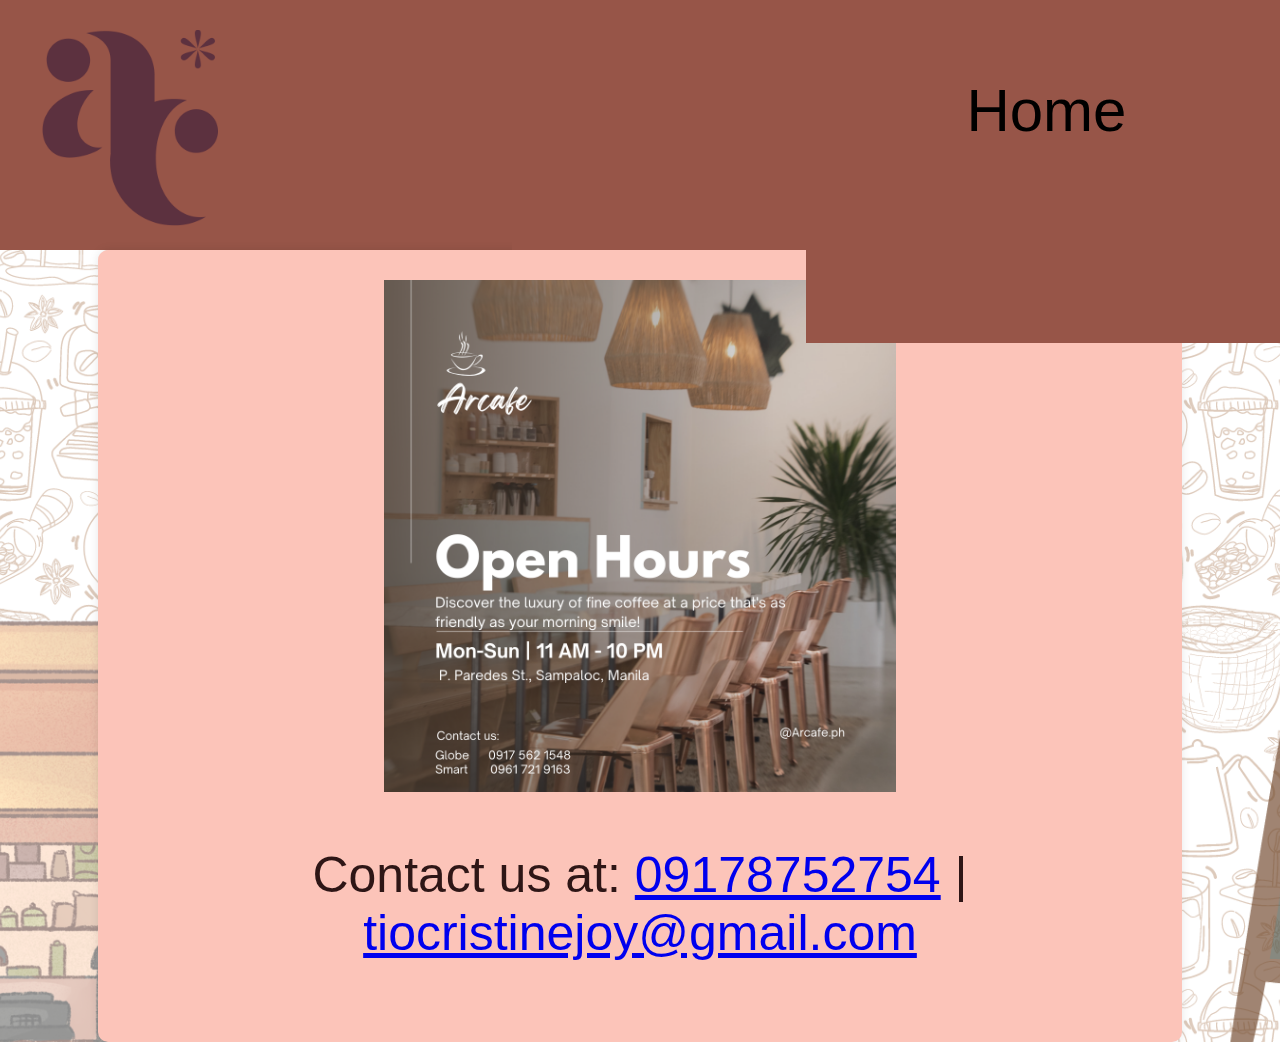
<file: ContactUs.html>
<!DOCTYPE html>
<html lang="en">

<head>
    <meta charset="UTF-8">
    <meta name="viewport" content="width=device-width, initial-scale=1.0">
    <title>Community</title>
    <style>
        @import url('https://fonts.googleapis.com/css2?family=Merriweather:ital@1&display=swap');

        body {
            background-image: url(aboutusbg.png);
            background-size: cover;
            background-position: center;
            background-repeat: initial;
            font-family: Arial, sans-serif;
            margin: 0;
            padding: 0;
        }

        .container {
            width: 80%;
            margin: 0 auto;
            background-color: #FCC4B9;
            padding: 30px;
            border-radius: 10px;
            box-shadow: 0 0 10px rgba(0, 0, 0, 0.1);
        }

        h1 {
            
            text-align: center;
            color: #333;
            font-size: 90px;
        }

        .company-info {
            margin-top: 20px;
        }

         p {
            text-align: center;
            color: #2e1616;
            font-size: 50px;
        }

        .company-info img {
            display: block;
            margin: 0 auto;
            max-width: 100%;
            height: auto;
            border-radius: 8px;
            box-shadow: 0 0 8px rgba(0, 0, 0, 0.2);
        }

        #nav-div {
            width: 60%;
            height: 50px;
            min-height: 1%;
            background-color: #975548;
            padding-left: 23%;
            padding-bottom: 200px;
            left: 40%;
            top: 0%;
            text-decoration: none;
            position: absolute;
        }

        #nav-text-div {
            list-style: none;
            display: inline-block;
            padding: 0px;
            line-height: auto;
            font-size: 70px;
            margin-bottom: 10px;
        }


        #logo-div {
            padding-left: 2%;
            width: 37.999%;
            height: 100px;
            min-height: 220px;
            padding-left: 2%;
            padding-top: 30px;
            background-color: #975548;
        }

        header nav ul {
            background-color: #975548;
            display: flex;
        }

        header nav ul a {
            text-decoration: none;
            margin: 30px 20px;
            margin-top: 30px;
            font-size: 60px;
            color: white;
            padding: 30px 100px;
        }

        header nav ul a:hover {
            border-bottom: 2px solid black;
        }

        .content {
            display: flex;
            flex-direction: column;
            align-items: center;
            justify-content: center;
            text-align: center;
            position: relative;
            min-height: 100vh;
            width: 100%;
            background-image: linear-gradient(to bottom right, rgba(96, 76, 76, .6), rgba(96, 76, 76, .6)), url("coffeeshop.jpg");
            background-position: center bottom;
            background-repeat: no-repeat;
            background-size: cover;
            background-attachment: fixed;
        }

    img {
        align-items: center;
        justify-content: center;
    }

    </style>
</head>

<body>
    <div id="wrapper-div">
        <header>
            <div id="logo-div">
                <a href="arcafe.html">
                    <img src="arcafe logo png ver 2.png" style="width: 200px;">
                </a>
            </div>


            <div id="nav-div">
                <nav>
                    <ul>
                        <a href="index.html" style="color: black">Home</a></li>
                        <a href="Menu.html" style="color: black" target="_blank">Menu</a></li>
                        <a href="AboutUs.html" style="color: black;" target="_blank">Community</a></li>
                        <a href="ContactUs.html" style="color: black" target="_blank">Contact Us</a></li>
                        <a href="Stores.html" style="color: black" target="_blank">Stores Near You</a></li>
                    </ul>
            </div>
            </nav>
        </header>

        <div class="container">
            <img src="Contact Us.png" style="padding-left: 25%; width: 50%;" alt="Contact Info">
                <p>Contact us at: <a href="tel:09178752754">09178752754</a> | <a
                        href="tiocristinejoy@gmail.com">tiocristinejoy@gmail.com</a></p>
            </div>
        </div>
    </div>
</body>

</html>
</file>
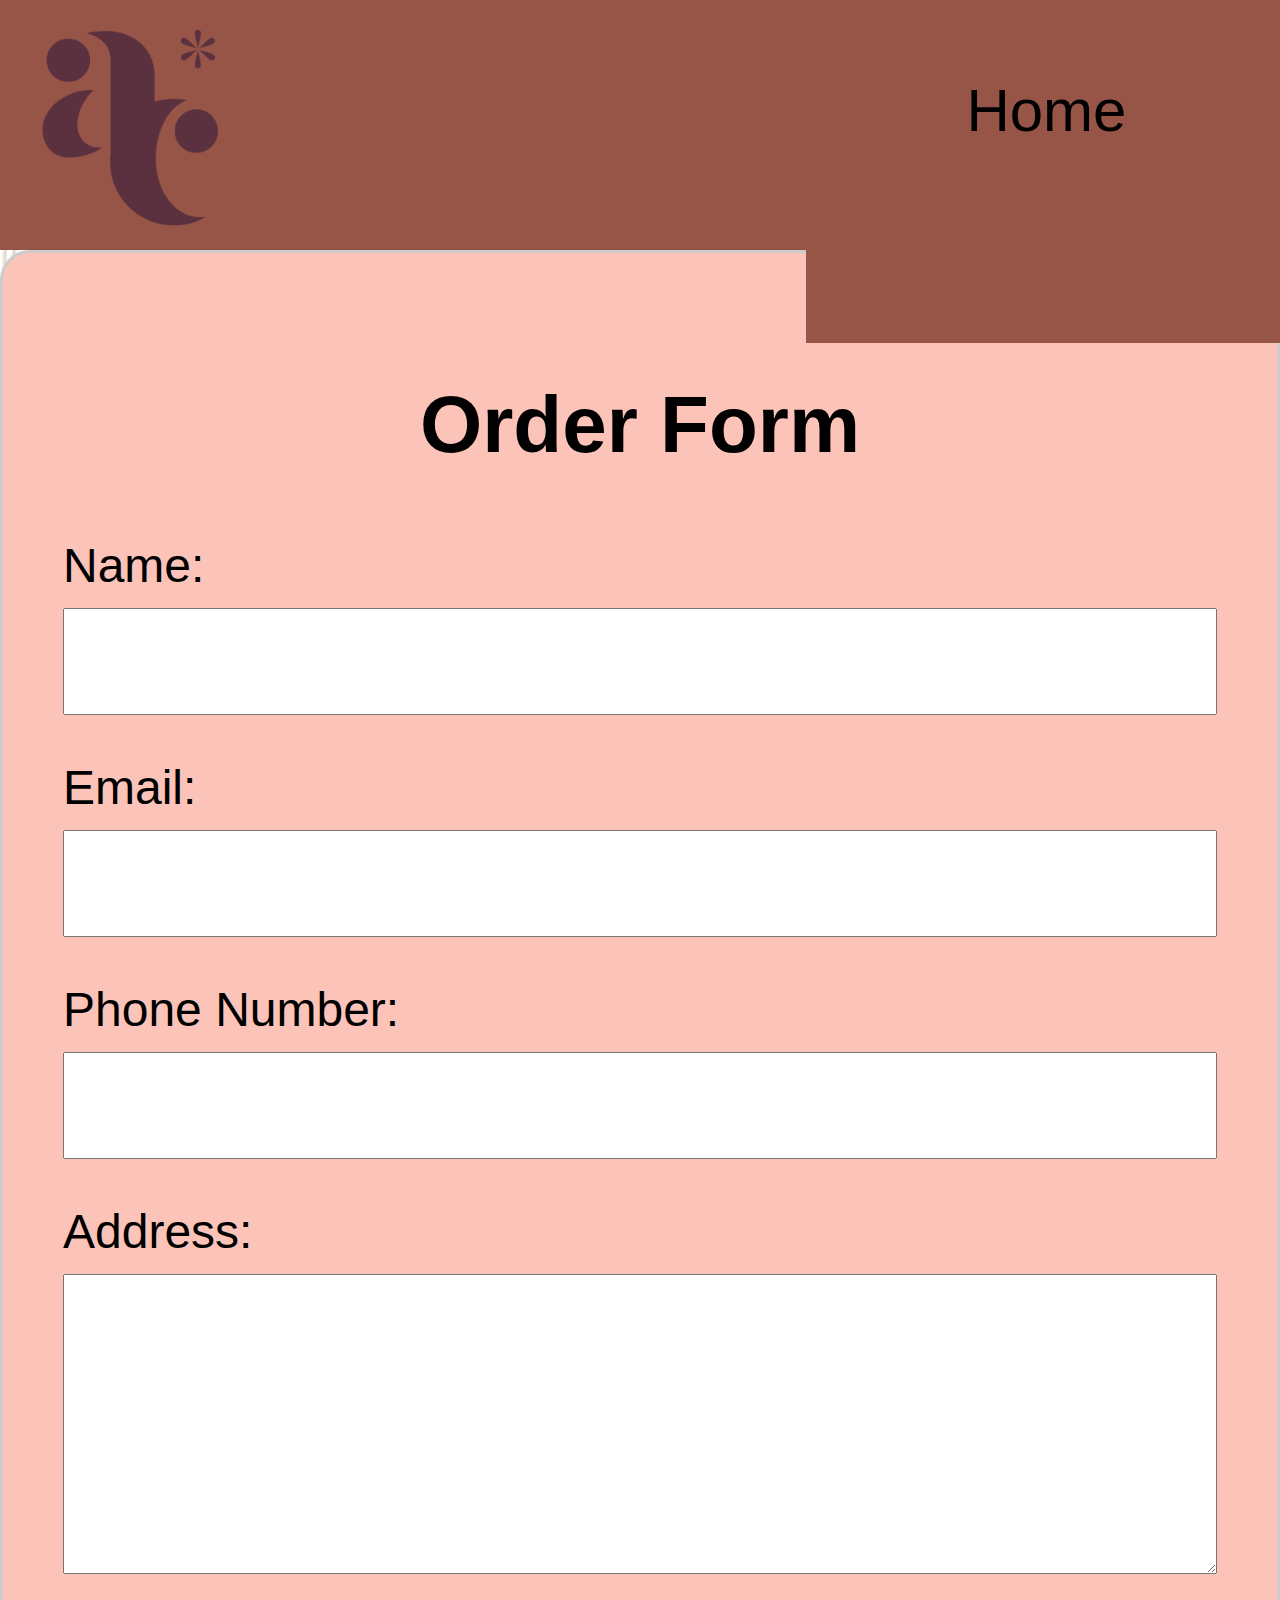
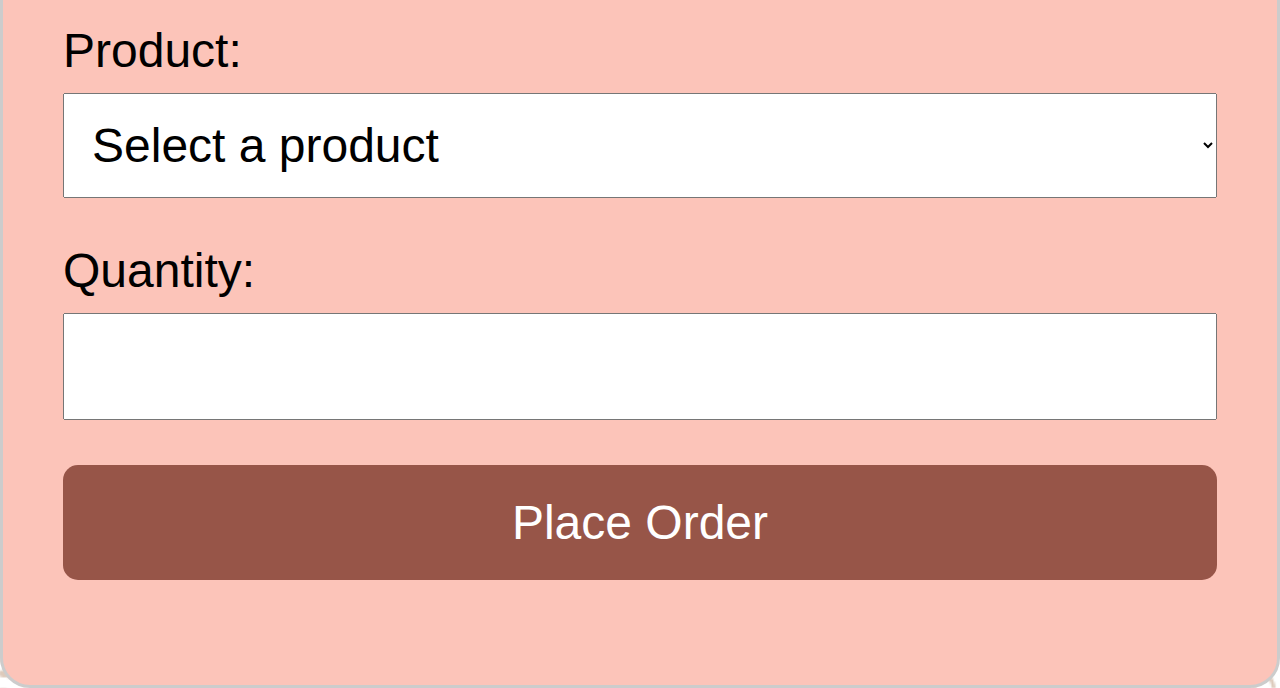
<file: OrderForm.html>
<!DOCTYPE html>
<html lang="en">
<head>
    <meta charset="UTF-8">
    <meta name="viewport" content="width=device-width, initial-scale=1.0">
    <title>Order Form</title>
    <style>
        body {
            background-image: url(aboutusbg.png);
            background-size: cover;
            background-position: center;
            background-repeat: initial;
            font-family: Arial, sans-serif;
            margin: 0;
            padding: 0;
        }
        #order-form {
            max-width: 1800px;
            margin: 0 auto;
            padding: 60px; 
            border: 3px solid #ccc;
            border-radius: 30px; 
            background-color: #FCC4B9;
        }
        #order-form h2 {
            text-align: center;
            font-size: 5em;
        }
        .form-group {
            margin-bottom: 45px;
        }
        .form-group label {
            display: block;
            margin-bottom: 15px; 
            font-size: 3em;
        }
        .form-group input, .form-group select {
            width: 100%;
            padding: 24px;
            box-sizing: border-box;
            font-size: 3em;
        }
        .form-group textarea {
            width: 100%;
            padding: 24px; 
            box-sizing: border-box;
            height: 300px; 
            font-size: 5em;
        }
        #submit-button {
            width: 100%;
            padding: 30px;
            background-color: #975548;
            color: white;
            border: none;
            border-radius: 15px; 
            cursor: pointer;
            font-size: 3em;
        }
        #submit-button:hover {
            background-color: #45a049;
        }
        .error {
            color: red;
            font-size: 3em;
            margin-top: 10px;
        }

        #nav-div {
            width: 60%;
            height: 50px;
            min-height: 1%;
            background-color: #975548;
            padding-left: 23%;
            padding-bottom: 200px;
            left: 40%;
            top: 0%;
            text-decoration: none;
            position: absolute;
        }

        #nav-text-div {
            list-style: none;
            display: inline-block;
            padding: 0px;
            line-height: auto;
            font-size: 70px;
            margin-bottom: 10px;
        }


        #logo-div {
            padding-left: 2%;
            width: 37.999%;
            height: 100px;
            min-height: 220px;
            padding-left: 2%;
            padding-top: 30px;
            background-color: #975548;
        }

        header nav ul {
            background-color: #975548;
            display: flex;
        }

        header nav ul a {
            text-decoration: none;
            margin: 30px 20px;
            margin-top: 30px;
            font-size: 60px;
            color: white;
            padding: 30px 100px;
        }

        header nav ul a:hover {
            border-bottom: 2px solid black;
        }
    </style>
</head>
<body>
    <header>
        <div id="logo-div">
            <a href="arcafe.html">
                <img src="arcafe logo png ver 2.png" style="width: 200px;">
            </a>
        </div>


        <div id="nav-div">
            <nav>
                <ul>
                    <a href="arcafe.html" style="color: black">Home</a></li>
                    <a href="Menu.html" style="color: black" target="_blank">Menu</a></li>
                    <a href="AboutUs.html" style="color: black;" target="_blank">About Us</a></li>
                    <a href="ContactUs.html" style="color: black" target="_blank">Contact Us</a></li>
                    <a href="Stores.html" style="color: black" target="_blank">Stores Near You</a></li>
                </ul>
        </div>
        </nav>
    </header>

    <form action="https://formsubmit.co/yuxucuta@mailgolem.com" method="POST" />
    <div id="order-form">
        <h2>Order Form</h2>
        <form id="form" action="submit_order.php" method="post">
            <div id="form-group-name" class="form-group">
                <label for="name">Name:</label>
                <input type="text" id="name" name="name" required>
                <div id="name-error" class="error"></div>
            </div>
            <div id="form-group-email" class="form-group">
                <label for="email">Email:</label>
                <input type="email" id="email" name="email" required>
                <div id="email-error" class="error"></div>
            </div>
            <div id="form-group-phone" class="form-group">
                <label for="phone">Phone Number:</label>
                <input type="tel" id="phone" name="phone" required>
                <div id="phone-error" class="error"></div>
            </div>
            <div id="form-group-address" class="form-group">
                <label for="address">Address:</label>
                <textarea id="address" name="address" required></textarea>
                <div id="address-error" class="error"></div>
            </div>
            <div id="form-group-product" class="form-group">
                <label for="product">Product:</label>
                <select id="product" name="product" required>
                    <option value="">Select a product</option>
                    <option value="French Toast">French Toast</option>
                    <option value="Chocolate Cookie">Chocolate Cookie</option>
                    <option value="Matcha Cookie">Matcha Cookie</option>
                    <option value="Strawberry Cake">Strawberry Cake</option>
                </select>
                <div id="product-error" class="error"></div>
            </div>
            <div id="form-group-quantity" class="form-group">
                <label for="quantity">Quantity:</label>
                <input type="number" id="quantity" name="quantity" required min="1">
                <div id="quantity-error" class="error"></div>
            </div>
            <div id="form-group-submit" class="form-group">
                <button id="submit-button" type="submit">Place Order</button>
            </div>
        </form>
    </div>


    <script src="https://cdn.emailjs.com/dist/email.min.js"></script>
    <script src="orderform.js"></script>
    

</body>
</html>
</file>
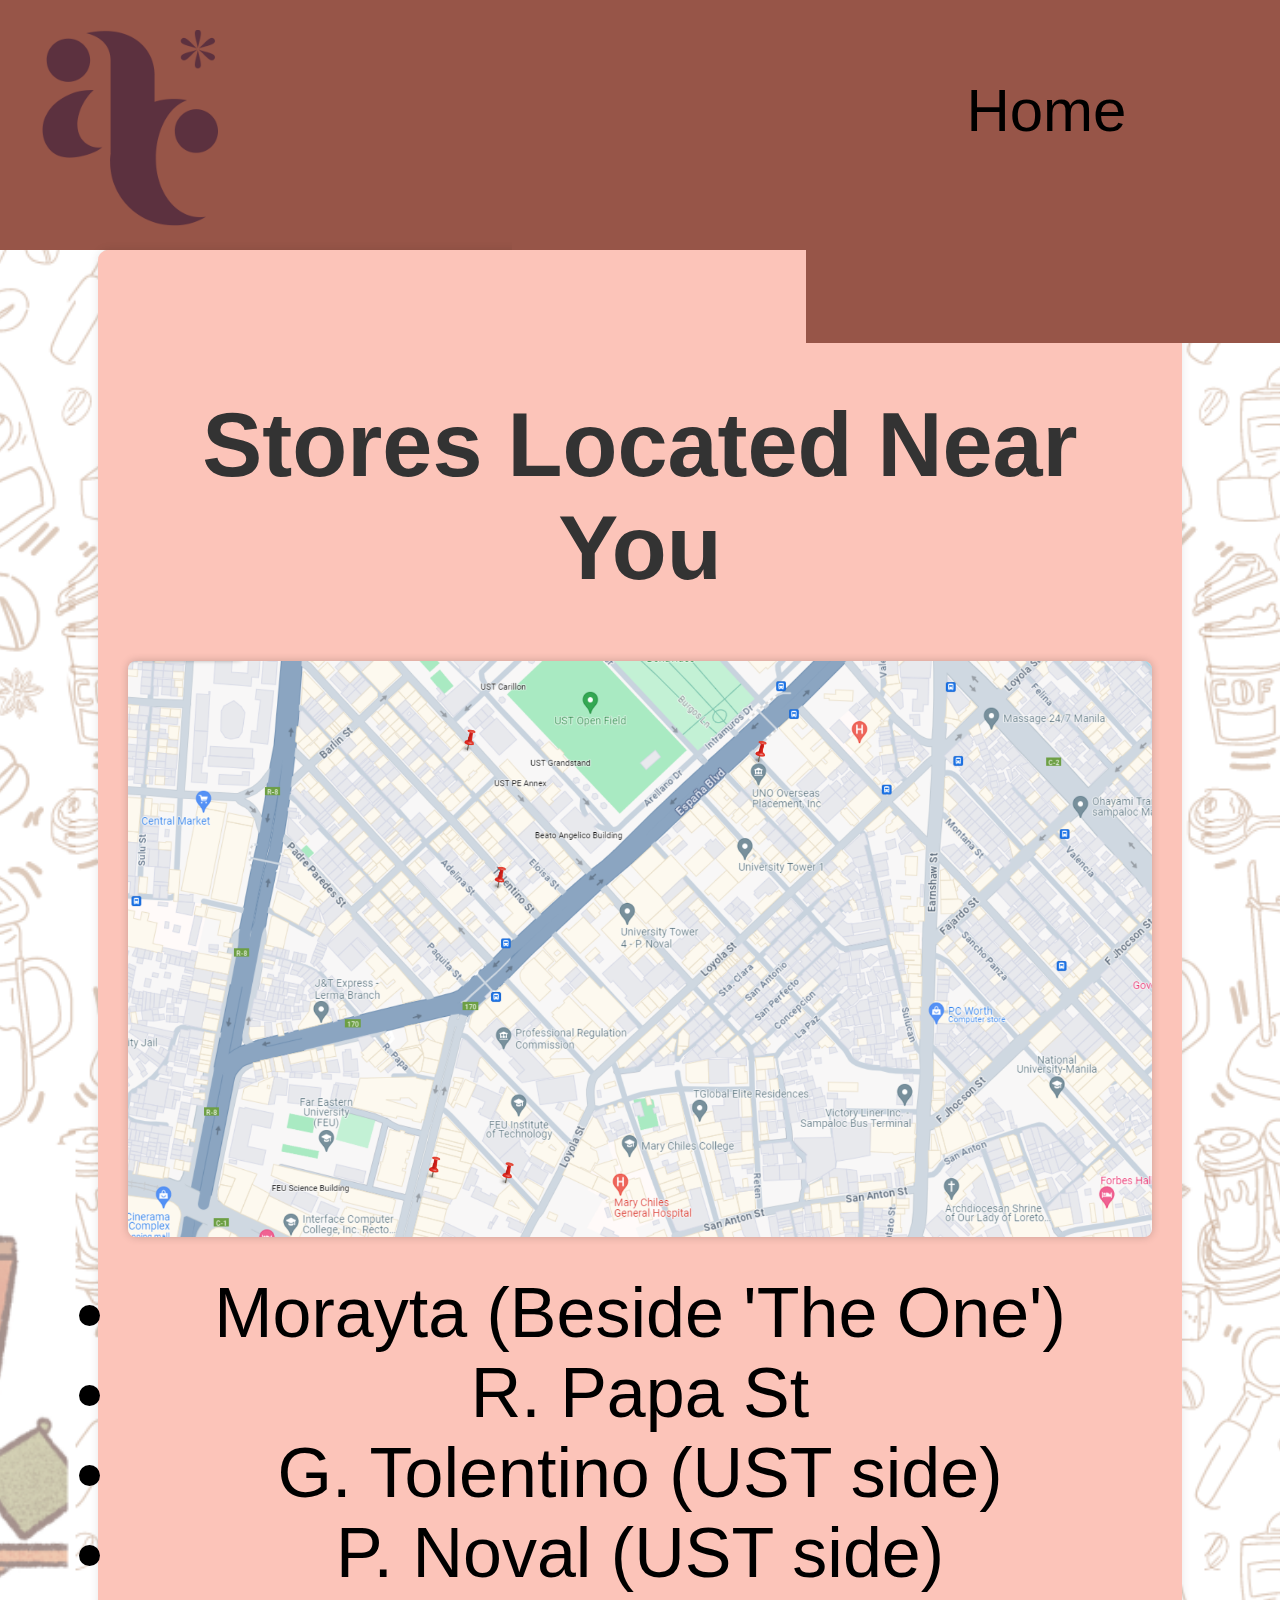
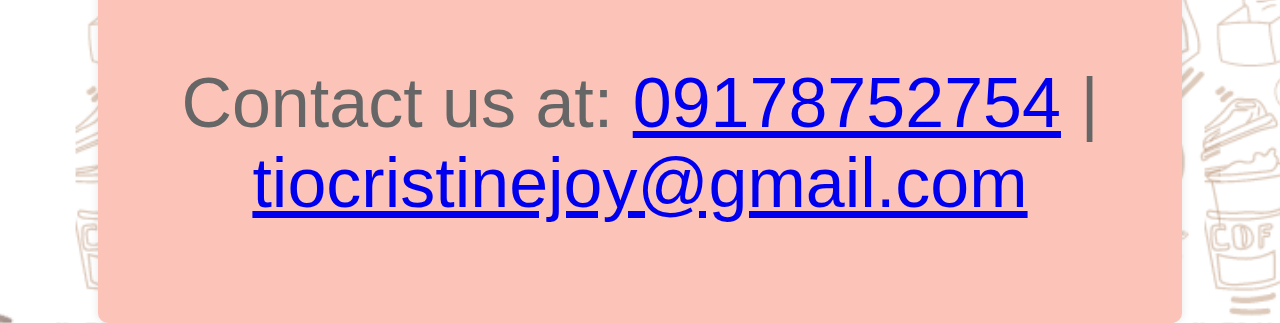
<file: Stores.html>
<!DOCTYPE html>
<html lang="en">
<head>
<meta charset="UTF-8">
<meta name="viewport" content="width=device-width, initial-scale=1.0">
<title>Stores Near You</title>
<style>
    body {
        background-image: url(aboutusbg.png);
        background-size: cover;
        background-position: center;
        background-repeat:initial;
        font-family: Arial, sans-serif; 
        margin: 0;
        padding: 0; 
    }
    

    .container {
        width: 80%;
        margin: 0 auto;
        background-color: #FCC4B9;
        padding: 30px;
        border-radius: 10px;
        box-shadow: 0 0 10px rgba(0, 0, 0, 0.1);
    }

    h1 {
        font-family: 'Gill Sans', 'Gill Sans MT', Calibri, 'Trebuchet MS', sans-serif;
        text-align: center;
        color: #333;
        font-size: 90px;
    }

    .company-info {
        margin-top: 20px;
    }

    .company-info p {
        text-align: center;
        color: #666;
        font-size: 70px;
    }

    .company-info img {
        display: block;
        margin: 0 auto;
        max-width: 100%;
        height: auto;
        border-radius: 8px;
        box-shadow: 0 0 8px rgba(0, 0, 0, 0.2);
    }

    #nav-div {
            width: 60%;
            height: 50px;
            min-height: 1%;
            background-color: #975548;
            padding-left: 23%;
            padding-bottom: 200px;
            left: 40%;
            top: 0%;
            text-decoration: none;
            position: absolute;
            text-align: center;
        }

        #nav-text-div {
            list-style: none;
            display: inline-block;
            padding: 0px;
            line-height: auto;
            font-size: 70px;
            margin-bottom: 10px;
        }

        #nav-text-div {
            list-style: none;
            display: inline-block;
            padding: 0px;
            line-height: auto;
            font-size: 70px;
            margin-bottom: 10px;
        }


        #logo-div {
            padding-left: 2%;
            width: 37.999%;
            height: 100px;
            min-height: 220px;
            padding-left: 2%;
            padding-top: 30px;
            background-color: #975548;
        }

        header nav ul {
            background-color: #975548;
            display: flex;
        }

        header nav ul a {
            text-decoration: none;
            margin: 30px 20px;
            margin-top: 30px;
            font-size: 60px;
            color: white;
            padding: 30px 100px;
        }

        header nav ul a:hover {
            border-bottom: 2px solid black;
        }

        .content {
            display: flex;
            flex-direction: column;
            align-items: center;
            justify-content: center;
            text-align: center;
            position: relative;
            min-height: 100vh;
            width: 100%;
            background-image: linear-gradient(to bottom right, rgba(96, 76, 76, .6), rgba(96, 76, 76, .6)), url("coffeeshop.jpg");
            background-position: center bottom;
            background-repeat: no-repeat;
            background-size: cover;
            background-attachment: fixed;
        }

    li {
        text-align: center;
        font-size: 70px;
    }
</style>
</head>
<body>
    <header>
        <div id="logo-div">
            <a href="arcafe.html">
                <img src="arcafe logo png ver 2.png" style="width: 200px;">
            </a>
        </div>


        <div id="nav-div">
            <nav>
                <ul>
                    <a href="arcafe.html" style="color: black">Home</a></li>
                    <a href="Menu.html" style="color: black" target="_blank">Menu</a></li>
                    <a href="AboutUs.html" style="color: black;" target="_blank">Community</a></li>
                    <a href="ContactUs.html" style="color: black" target="_blank">Contact Us</a></li>
                    <a href="Stores.html" style="color: black" target="_blank">Stores Near You</a></li>
                </ul>
        </div>
        </nav>
    </header>
<div class="container">
    <br><br><br>
    <h1>Stores Located Near You</h1>
    <div class="company-info">
        <img src="locs.png" alt="Store Locations" style="width: 100%; height: 100%;">
        <br><br>
            <li>Morayta (Beside 'The One')</li>
            <li>R. Papa St</li>
            <li>G. Tolentino (UST side)</li>
            <li>P. Noval (UST side)</li>
        <p>Contact us at: <a href="tel:09178752754">09178752754</a> | <a href="tiocristinejoy@gmail.com">tiocristinejoy@gmail.com</a></p>
    </div>
</div>

</body>
</html>
</file>
<file: arcafe.css>
@import url('https://fonts.googleapis.com/css2?family=Merriweather:ital@1&display=swap');

* {
    margin: 0px;
    padding: 0px;
    box-sizing: border-box;

}

body {
    background-color: #FCC4B9;
}

#wrapper-div {
    width: 100%;
    background-color: #FCC4B9;
    margin: auto;
}

header nav ul {
    background-color: #975548;
    display: flex;
}

header nav ul a {
    text-decoration: none;
    margin: 30px 20px;
    margin-top: 30px;
    font-size: 60px;
    color: white;
    padding: 30px 100px;
}

header nav ul a:hover {
    border-bottom: 2px solid black;
}

.content {
    display: flex;
    flex-direction: column;
    align-items: center;
    justify-content: center;
    text-align: center;
    position: relative;
    min-height: 100vh;
    width: 100%;
    background-image: linear-gradient(to bottom right, rgba(96, 76, 76, .6), rgba(96, 76, 76, .6)), url("coffeeshop.jpg");
    background-position: center bottom;
    background-repeat: no-repeat;
    background-size: cover;
    background-attachment: fixed;
}



#logo-div {
    padding-left: 2%;
    width: 50%;
    min-height: 100%;
    padding-left: 2%;
    background-color: #975548;
}

#nav-div {
    width: 60%;
    min-height: 30px;
    background-color: #975548;
    padding-left:23%;
    padding-bottom: 2%;
    left: 40%;
    top: 0%;
    text-decoration: none;
    position: absolute;
    font-size: 60px;
}

#nav-text-div {
    list-style: none;
    display: inline-block;
    padding: 20%;
    line-height: auto;
    font-size: 70px;
    margin-bottom: 50px;
}

#headerbanner-div {
    width: 100%;
    overflow: hidden;
}

#headerbanner-div img {
    width: 100%;
    top: 10px;
    height: auto;
    display: block;
    object-fit: cover;
}

#main-div {
    width: 100%;
    min-height: 400px;
    margin-bottom: 30%;
    /*background-color: lightgray;*/

}

#sidebar-div {
    width: 120%;
    max-width: 280mm;
    padding: 10px;
}

#sidebar-div img {
    width: 2000px;
    position: relative;
    height: auto;
    max-width: 1500px;
    object-fit: cover;
    float: left;
}

#bodyarea-div {
    width: 100%;
    min-height: 100px;
    color: #FCC4B9;
    font-family: 'Gill Sans', 'Gill Sans MT', Calibri, 'Trebuchet MS', sans-serif;
    float: right;
    text-align: center;
    font-size: 60px;
    line-height: 100px;
    background-color: #975548;
}

#image {
    margin-left: 2%;
    margin-right: 45%;
    float: right;
    position: relative;
    top: 80px;
}

#footer-div {
    width: 100%;
    min-height: 50px;
    font-family: arial;
    line-height: 50px;
    text-align: center;
    float: left;
}

#footerlogo-div {
    width: 100%;
    min-height: 50px;
    padding-left: 2%;
    font-family: arial;
    line-height: 50px;
    margin-bottom: 10px;
    float: left;
    position: relative;
    top: 0px;
    background-color: #FCC4B9;
}

#footertext-div {
    width: 100%;
    min-height: 50px;
    padding-left: 2%;
    font-family: arial;
    font-size: 40px;
    text-align: center;
    line-height: 50px;
    margin-bottom: 10px;
    float: left;
    position: relative;
    background-color: #FCC4B9;
}

#btn {
    background-color: #f4511e;
    border: none;
    color: white;
    padding: 16px 32px;
    text-align: center;
    font-size: 16px;
    margin: 4px 2px;
    opacity: 1;
    transition: 0.3s;
}

#btn:hover {
    opacity: 0.6
}
</file>
